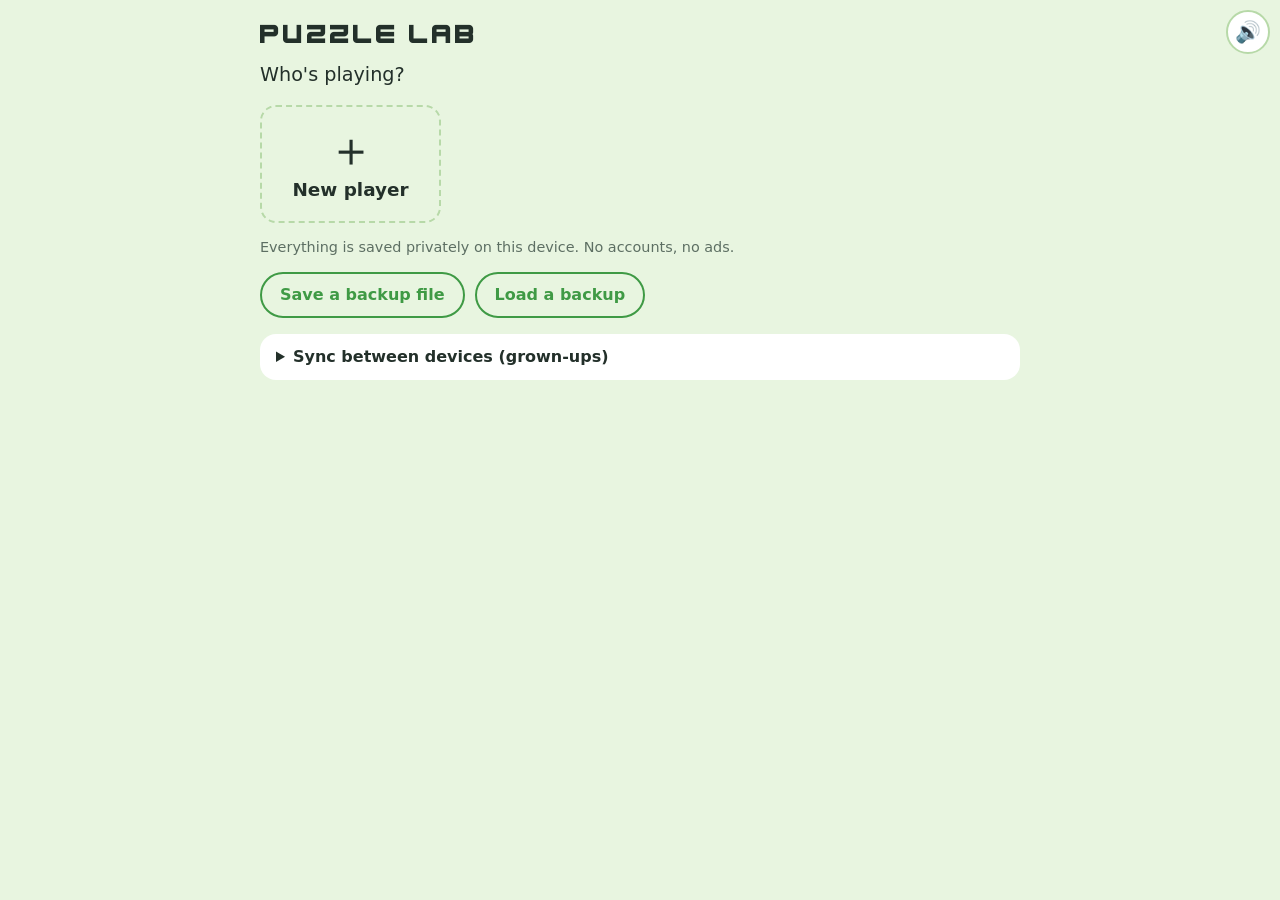
<file: index.html>
<!doctype html>
<html lang="en">
<head>
  <meta charset="utf-8">
  <meta name="viewport" content="width=device-width, initial-scale=1, viewport-fit=cover">
  <title>Puzzle Lab</title>
  <!-- home-screen icon and name (tools/make_icon.js builds the icons from Kenney Letter Tiles) -->
  <link rel="icon" type="image/png" sizes="32x32" href="assets/icons/favicon-32.png">
  <link rel="apple-touch-icon" href="assets/icons/apple-touch-icon.png">
  <link rel="manifest" href="manifest.webmanifest">
  <meta name="apple-mobile-web-app-title" content="Puzzle Lab">
  <meta name="theme-color" content="#3f9a45">
  <link rel="stylesheet" href="css/style.css">
  <link rel="stylesheet" href="css/motion.css">
  <link rel="stylesheet" href="css/escape.css">
  <link rel="stylesheet" href="css/runner.css">
  <link rel="stylesheet" href="css/archery.css">
  <link rel="stylesheet" href="css/wide.css">
</head>
<body data-theme="block">
  <button id="soundBtn" class="sound-btn" type="button" aria-label="Sound is on. Tap to mute" aria-pressed="true">&#128266;</button>
  <main>
    <!-- HOME: pick a player -->
    <section id="home" class="screen">
      <h1>Puzzle Lab</h1>
      <p class="lead">Who's playing?</p>
      <div id="players" class="players"></div>
      <p id="saveNote" class="note"></p>
      <div class="row">
        <button id="backupBtn" class="btn ghost" type="button">Save a backup file</button>
        <label class="btn ghost file">Load a backup<input id="restoreInput" type="file" accept="application/json,.json" hidden></label>
      </div>
      <details id="syncBox" class="grownups sync">
        <summary>Sync between devices (grown-ups) <span id="syncPill" class="pill" hidden></span></summary>
        <div id="syncUnavailable" hidden>
          <p class="help">Cloud sync is not connected on this website yet. Use the backup file above to move progress between devices.</p>
        </div>
        <div id="syncOff" hidden>
          <p>Keep the same players and progress on every device (laptop, iPad, phone). Progress is encrypted on the device before it is uploaded, so nobody can read it without your family password.</p>
          <div class="row">
            <button id="syncSetupBtn" class="btn small" type="button">Set up sync on this device</button>
            <button id="syncJoinBtn" class="btn ghost small" type="button">Add this device to my family</button>
          </div>
        </div>
        <div id="syncOn" hidden>
          <p id="syncStatus" role="status" aria-live="polite"></p>
          <div class="row">
            <button id="syncNowBtn" class="btn small" type="button">Sync now</button>
            <button id="syncShowBtn" class="btn ghost small" type="button">Show family password</button>
            <button id="syncStopBtn" class="btn danger small" type="button">Stop syncing on this device</button>
          </div>
        </div>
      </details>
    </section>

    <!-- MENU: games + settings for one player -->
    <section id="menu" class="screen" hidden>
      <nav class="crumbs" data-level="menu" data-back="menuBack" aria-label="Where you are"></nav>
      <div class="who"><span id="menuAv" class="av"></span><h1 id="menuName"></h1>
        <button id="openSettings" class="icon-btn" type="button" aria-label="Settings">
          <svg viewBox="0 0 24 24" width="26" height="26" aria-hidden="true" focusable="false"><circle cx="12" cy="12" r="5.6" fill="none" stroke="currentColor" stroke-width="3.2"/><circle cx="12" cy="12" r="9.2" fill="none" stroke="currentColor" stroke-width="3.4" stroke-dasharray="3.6 3.6"/></svg>
        </button>
      </div>

      <h2>Pick a game</h2>
      <div class="games">
        <button class="game-card" data-game="quest" type="button">
          <span class="g-ico"><img class="g-img" src="assets/kenney/medals/m3.png" alt=""></span>
          <span class="g-name">Creature Quest</span>
          <span class="g-desc">Build a team of creatures and battle monsters by picking the attack that fits their weakness.</span>
          <span class="g-go">Choose &rarr;</span>
        </button>
        <button class="game-card" data-game="munchers" type="button">
          <span class="g-ico"><img class="g-img" src="assets/kenney/animals/frog.png" alt=""></span>
          <span class="g-name">Munchers</span>
          <span class="g-desc">Walk around the grid and munch only the numbers that fit the rule.</span>
          <span class="g-go">Choose &rarr;</span>
        </button>
        <!-- Arrow Range (archery): card, screen, scripts -->
        <button class="game-card" data-game="archery" type="button">
          <span class="g-ico"><img class="g-img" src="assets/kenney/archery/target_colored.png" alt=""></span>
          <span class="g-name">Arrow Range</span>
          <span class="g-desc">Work out where the hidden target is, then shoot an arrow right onto it.</span>
          <span class="g-go">Choose &rarr;</span>
        </button>
        <button class="game-card" data-game="runner" type="button">
          <span class="g-ico"><img class="g-img pix" src="assets/kenney/runner/c0.png" alt=""></span>
          <span class="g-name">Number Line Runner</span>
          <span class="g-desc">Read the ticks on a rope over the river and leap to the exact number.</span>
          <span class="g-go">Choose &rarr;</span>
        </button>
        <button class="game-card" data-game="escape" type="button">
          <span class="g-ico"><img class="g-img pix" src="assets/kenney/escape/t89.png" alt=""></span>
          <span class="g-name">Escape Room</span>
          <span class="g-desc">Locked in a dungeon! Crack the pattern, code, scale and machine locks to get out.</span>
          <span class="g-go">Choose &rarr;</span>
        </button>
        <button class="game-card" data-game="defense" type="button">
          <span class="g-ico"><img class="g-img" src="assets/kenney/animals/owl.png" alt=""></span>
          <span class="g-name">Number Defense</span>
          <span class="g-desc">Numbers march at your castle. Build the towers whose rules stop them.</span>
          <span class="g-go">Choose &rarr;</span>
        </button>
        <button class="game-card" data-game="balance" type="button">
          <span class="g-ico"><img class="g-img" src="assets/kenney/balance/weight.png" alt=""></span>
          <span class="g-name">Balance</span>
          <span class="g-desc">Find the mystery weight that makes the scale level.</span>
          <span class="g-go">Choose &rarr;</span>
        </button>
        <button class="game-card" data-game="machine" type="button">
          <span class="g-ico"><img class="g-img" src="assets/kenney/balance/pipe01.png" alt=""></span>
          <span class="g-name">Machine Builder</span>
          <span class="g-desc">Chain operations to turn the start number into the target.</span>
          <span class="g-go">Choose &rarr;</span>
        </button>
        <button class="game-card" data-game="sort" type="button">
          <span class="g-ico"><img class="g-img" src="assets/kenney/medals/m2.png" alt=""></span>
          <span class="g-name">Sort &amp; Rule</span>
          <span class="g-desc">Test numbers on the gate, then work out its secret rule.</span>
          <span class="g-go">Choose &rarr;</span>
        </button>
        <button class="game-card" data-game="share" type="button">
          <span class="g-ico">&#127829;</span>
          <span class="g-name">Cut &amp; Share</span>
          <span class="g-desc">Cut the pizza so every friend gets a fair share.</span>
          <span class="g-go">Choose &rarr;</span>
        </button>
        <button class="game-card" data-game="lemonade" type="button">
          <span class="g-ico"><img class="g-img" src="assets/kenney/lemonade/pitcher.png" alt=""></span>
          <span class="g-name">Lemonade Stand</span>
          <span class="g-desc">Run a stand: make change, buy the right amount, and set the price that earns the most.</span>
          <span class="g-go">Choose &rarr;</span>
        </button>
      </div>
    </section>

    <!-- SETTINGS: the player's name, buddy, grade and motion, and the grown-ups panel (opened from the gear in the menu header) -->
    <section id="settings" class="screen" hidden>
      <nav class="crumbs" data-level="settings" aria-label="Where you are"></nav>
      <div class="who"><span id="settingsAv" class="av"></span><h1>Settings</h1></div>

      <div class="setting">
        <label class="s-label" for="setName">Name</label>
        <input id="setName" class="text-in" maxlength="20" autocomplete="off">
        <span class="s-label">Buddy</span>
        <div id="setAvatar" class="chips"></div>
      </div>
      <div class="setting">
        <span class="s-label">Grade</span>
        <div id="setDefaultBand" class="grade-grid" role="group" aria-label="Grade"></div>
        <p class="help">Every game plays at this grade, with a few harder "bonus challenge" problems from the grade above now and then. You can change it any time.</p>
      </div>
      <div class="setting">
        <span class="s-label">Motion</span>
        <div id="setMotion" class="chips"></div>
        <p class="help">"Reduce motion" turns off bouncing, shaking and sliding in every game. If your device already asks apps to reduce motion, we follow that too.</p>
      </div>

      <details class="grownups">
        <summary>For grown-ups</summary>
        <p id="levelsCleared"></p>
        <ul id="statsList"></ul>
        <button id="deletePlayer" class="btn danger small" type="button">Delete this player</button>
      </details>
    </section>

    <!-- SETUP: one screen to choose how to play, then Play -->
    <section id="setup" class="screen" hidden>
      <nav class="crumbs" data-level="setup" data-back="setupBack" aria-label="Where you are"></nav>
      <div class="who"><span id="setupIco" class="g-ico"></span><h1 id="setupTitle"></h1></div>

      <ol id="setupHow" class="how"></ol>

      <div id="bandBox">
        <h2>1. Which grade?</h2>
        <div id="setBand" class="opts"></div>
        <p id="bandHelp" class="help"></p>
        <div class="row"><button id="bandReset" class="btn ghost small" type="button" hidden>Use my default grade</button></div>
      </div>

      <div id="starsBox">
        <h2>2. How tricky?</h2>
        <div id="setStars" class="opts"></div>
      </div>

      <div class="sample">
        <span class="s-label">Example of what you'll see</span>
        <p id="sampleRule" class="sample-rule"></p>
        <button id="sampleMore" class="btn ghost small" type="button">Show another example</button>
      </div>

      <div id="questArtBox" class="setting" hidden>
        <h2>3. Pick a look</h2>
        <div id="setQuestArt" class="chips"></div>
        <p id="questArtHelp" class="help">Only changes the pictures. The game stays the same.</p>
      </div>

      <div id="extras">
      <h2>3. Extras <span class="opt">(optional)</span></h2>
      <div class="setting"><span class="s-label">Glitches</span><div id="setMonsters" class="chips"></div><p id="monstersHelp" class="help"></p></div>
      <div class="setting"><span class="s-label">Look</span><div id="setTheme" class="chips"></div><p class="help">Only changes the pictures. The game stays the same.</p></div>

      </div>

      <div class="playbar">
        <p id="summary" class="summary"></p>
        <button id="playNow" class="btn big" type="button">&#9654; Play</button>
      </div>
    </section>

    <!-- GAME: Balance -->
    <section id="balance" class="screen" hidden>
      <div class="hud">
        <nav class="crumbs" data-level="play" data-back="balBack" data-game="balance" aria-label="Where you are"></nav>
        <span id="balNo" class="pill"></span>
      </div>
      <h2 class="rule-title">Make the scale level</h2>
      <p class="rule-hint">Every <b>yellow block</b> is a mystery weight (<b>?</b>) and they all weigh the same. Work out what one weighs. The scale only tips when you lock in!</p>
      <div id="scale" class="scale" aria-hidden="true">
        <div class="beam"><div id="panL" class="pan"></div><div id="panR" class="pan"></div></div>
        <div class="post"></div>
      </div>
      <p id="balSums" class="sums" role="status" aria-live="polite"></p>
      <div class="guess">
        <button id="gBig-" class="btn ghost" type="button" aria-label="minus 10">&minus;10</button>
        <button id="gMinus" class="btn ghost big" type="button" aria-label="minus 1">&minus;</button>
        <div id="gVal" class="gval" aria-live="polite"></div>
        <button id="gPlus" class="btn ghost big" type="button" aria-label="plus 1">+</button>
        <button id="gBig+" class="btn ghost" type="button" aria-label="plus 10">+10</button>
      </div>
      <div class="controls">
        <button id="balCheck" class="btn big" type="button">Lock it in</button>
        <p class="note">Work it out, set the number, then lock it in. You only get 3 tries. Arrow keys work too; Enter locks in.</p>
      </div>
    </section>

    <!-- GAME: Number Line Runner -->
    <section id="runner" class="screen" hidden>
      <div class="hud">
        <nav class="crumbs" data-level="play" data-back="runBack" data-game="runner" aria-label="Where you are"></nav>
        <span id="runNo" class="pill"></span>
      </div>
      <div id="runSign" class="run-sign"></div>
      <div id="runScene" class="run-scene"></div>
      <p id="runMsg" class="run-msg" role="status" aria-live="polite"></p>
      <div class="run-controls">
        <button id="runLeft" class="btn ghost big" type="button" aria-label="Aim one tick to the left">&#9664;</button>
        <button id="runJump" class="btn big" type="button">Jump!</button>
        <button id="runRight" class="btn ghost big" type="button" aria-label="Aim one tick to the right">&#9654;</button>
      </div>
      <div class="row center"><button id="runHint" class="btn ghost small" type="button">&#128161; Hint</button></div>
    </section>

    <!-- GAME: Arrow Range -->
    <section id="archery" class="screen" hidden>
      <div class="hud">
        <nav class="crumbs" data-level="play" data-back="arBack" data-game="archery" aria-label="Where you are"></nav>
        <span id="arNo" class="pill"></span>
      </div>
      <div id="arSign" class="ar-sign"></div>
      <div id="arScene" class="ar-scene" role="img" aria-label="An archery field in the mist, with a distance ruler along the ground"></div>
      <div id="arBoard" class="ar-board" hidden></div>
      <p id="arMsg" class="ar-msg" role="status" aria-live="polite"></p>
      <div id="arAim" class="ar-aim"></div>
      <div class="ar-controls">
        <button id="arLeft" class="btn ghost big" type="button" aria-label="Aim one tick to the left">&#9664;</button>
        <button id="arLoose" class="btn big" type="button">Loose!</button>
        <button id="arRight" class="btn ghost big" type="button" aria-label="Aim one tick to the right">&#9654;</button>
        <div class="ar-vert">
          <button id="arUp" class="btn ghost big" type="button" aria-label="Aim one tick higher" hidden>&#9650;</button>
          <button id="arDown" class="btn ghost big" type="button" aria-label="Aim one tick lower" hidden>&#9660;</button>
        </div>
      </div>
      <div class="row center"><button id="arHint" class="btn ghost small" type="button">&#128161; Hint</button></div>
      <div id="arKeys"></div>
    </section>

    <!-- GAME: Escape Room Locks -->
    <section id="escape" class="screen" hidden>
      <div class="hud">
        <nav class="crumbs" data-level="play" data-back="escBack" data-game="escape" aria-label="Where you are"></nav>
        <span id="escNo" class="pill"></span>
        <span id="escLocks" class="pill" aria-label="Locks"></span>
      </div>
      <div id="escScene" class="esc-scene"></div>
      <p id="escStory" class="esc-story"></p>
      <div id="escPlaque" class="esc-plaque"></div>
    </section>

    <!-- GAME: Number Defense -->
    <section id="td" class="screen" hidden>
      <div class="hud">
        <nav class="crumbs" data-level="play" data-back="tdBack" data-game="defense" aria-label="Where you are"></nav>
        <span id="tdNo" class="pill"></span>
        <span id="tdGold" class="pill"></span>
        <span id="tdGate" class="hearts" aria-label="Castle hearts"></span>
      </div>
      <h2 class="rule-title">Defend the castle</h2>
      <p class="rule-hint">Each tower only hurts numbers that fit its rule. Cover every incoming number, but gold is limited.</p>
      <div class="s-label">Incoming wave (in order)</div>
      <div id="tdPreview" class="td-preview"></div>
      <div class="td-board">
        <div id="tdLane" class="td-lane"></div>
        <div id="tdShop" class="td-shop"></div>
      </div>
      <p id="tdHelp" class="help center" role="status" aria-live="polite"></p>
      <div class="row center">
        <button id="tdGo" class="btn big" type="button">&#9654; Send the wave</button>
        <button id="tdRemove" class="btn ghost" type="button" hidden>Remove this tower</button>
        <button id="tdClear" class="btn ghost" type="button">Clear towers</button>
        <button id="tdSpeed" class="btn ghost small" type="button">Normal</button>
      </div>
    </section>

    <!-- GAME: Machine Builder -->
    <section id="machine" class="screen" hidden>
      <div class="hud">
        <nav class="crumbs" data-level="play" data-back="macBack" data-game="machine" aria-label="Where you are"></nav>
        <span id="macNo" class="pill"></span>
        <span id="macPar" class="pill"></span>
      </div>
      <h2 id="macTitle" class="rule-title"></h2>
      <p class="rule-hint">Tap the operation cards to build a chain. Reach the target in as few steps as you can.</p>
      <div class="mac-now">
        <div><span class="s-label">Now</span><div id="macVal" class="mac-big"></div></div>
        <div class="mac-arrow" aria-hidden="true">&rarr;</div>
        <div><span class="s-label">Target</span><div id="macTarget" class="mac-big tgt"></div></div>
      </div>
      <ol id="macPath" class="mac-path" aria-label="Your chain so far"></ol>
      <div id="macOps" class="mac-ops"></div>
      <div class="row center">
        <button id="macUndo" class="btn ghost" type="button">Undo</button>
        <button id="macReset" class="btn ghost" type="button">Start over</button>
      </div>
    </section>

    <!-- GAME: Lemonade Stand -->
    <section id="lemonade" class="screen" hidden>
      <div class="hud">
        <nav class="crumbs" data-level="play" data-back="lemBack" data-game="lemonade" aria-label="Where you are"></nav>
        <span id="lemNo" class="pill"></span>
      </div>
      <h2 id="lemTitle" class="rule-title"></h2>
      <div class="lem-scene" aria-hidden="false">
        <img class="lem-cloud c1" src="assets/kenney/lemonade/cloud1.png" alt="">
        <img class="lem-cloud c2" src="assets/kenney/lemonade/cloud3.png" alt="">
        <div class="lem-row">
          <div id="lemQueue" class="lem-queue" aria-hidden="true"></div>
          <div class="lem-stand" aria-hidden="true">
            <div class="lem-awning"></div>
            <div class="lem-counter"><img src="assets/kenney/lemonade/pitcher.png" alt=""><span>LEMONADE</span><img src="assets/kenney/lemonade/cup.png" alt=""></div>
          </div>

        </div>
        <div class="lem-whowrap"><img id="lemWho" class="lem-who" src="assets/kenney/lemonade/animals/pig.png" alt=""><img id="lemEmote" class="lem-emote" alt="" hidden></div>
        <p id="lemText" class="lem-bubble"></p>
        <img class="lem-bush" src="assets/kenney/lemonade/bush.png" alt="">
      </div>
      <div id="lemBody" class="lem-body"></div>
      <p id="lemMsg" class="sums" role="status" aria-live="polite"></p>
      <div class="controls"><button id="lemGo" class="btn big" type="button"></button></div>
    </section>

    <!-- GAME: Creature Quest (RPG) -->
    <section id="quest" class="screen" hidden>
      <div id="qHome">
        <div class="hud"><nav class="crumbs" data-level="play" data-back="qBack" data-game="quest" aria-label="Where you are"></nav></div>
        <h1>Creature Quest</h1>
        <p class="lead">Monsters have a weakness. Pick the attack card that fits it, and your team strikes hard!</p>
        <div class="q-level">
          <span id="qLevel" class="pill"></span>
          <div class="xpbar"><div id="qXp"></div></div>
          <span id="qXpText" class="note"></span>
        </div>
        <p id="qStats" class="note"></p>
        <span class="s-label">Your team</span>
        <div id="qHomeTeam" class="q-team"></div>
        <div class="row">
          <button id="qResume" class="btn big" type="button" hidden></button>
          <button id="qMapBtn" class="btn big" type="button">&#128506;&#65039; World map</button>
          <button id="qBegin" class="btn big" type="button">&#9876;&#65039; Quick adventure</button>
          <button id="qMyTeam" class="btn ghost big" type="button">My creatures</button>
        </div>
        <p class="note">The world map is a story: walk from spot to spot, fight groups of monsters and rescue friends. A quick adventure is 5 battles in a row. In both, a friend is trapped in a cage in some fights: win to set them free!</p>
        <p class="note">In a battle, every friend takes a turn to attack, then every monster takes a turn.</p>
        <details class="grownups">
          <summary>For grown-ups</summary>
          <p class="help">Starting over puts Creature Quest back to the beginning: level 1, the starting friends and an empty map. Other games are not touched.</p>
          <button id="qReset" class="btn danger small" type="button">Start Creature Quest over</button>
        </details>
      </div>

      <div id="qMap" hidden>
        <div class="hud">
          <button id="qMapBack" class="btn ghost small" type="button">&larr; Quest</button>
          <span id="qMapStars" class="pill"></span>
        </div>
        <div class="map-title">
          <button id="qMapPrev" class="btn ghost small" type="button" aria-label="Previous region">&#9664;</button>
          <div><h2 id="qMapName"></h2><p id="qMapBlurb" class="help"></p></div>
          <button id="qMapNext" class="btn ghost small" type="button" aria-label="Next region">&#9654;</button>
        </div>
        <div id="qMapBoard" class="mapboard"></div>
        <p id="qMapHint" class="note map-hint" role="status" aria-live="polite"></p>
        <p class="note map-key">&#9876;&#65039; battle &nbsp; &#128737;&#65039; armored &nbsp; &#128081; boss &nbsp; &#128477;&#65039; rescue &nbsp; &#128172; story &nbsp; &#9978; camp &nbsp; &#129513; puzzle &nbsp; &#10003; cleared &nbsp; &#11088; perfect</p>
      </div>

      <div id="qPuzzle" hidden>
        <div class="hud">
          <button id="qPzBack" class="btn ghost small" type="button">&larr; Map</button>
          <span id="qPzPill" class="pill"></span>
        </div>
        <div id="qPzScene" class="scene pz-scene">
          <div id="qPzHelper" class="pz-helper" aria-hidden="true"></div>
          <p id="qPzSay" class="pz-say"></p>
        </div>
        <h2 id="qPzTitle" class="rule-title"></h2>
        <div id="qPzBody"></div>
        <p id="qPzMsg" class="sums" role="status" aria-live="polite"></p>
        <div class="controls"><button id="qPzGo" class="btn big" type="button">Lock it in</button></div>
      </div>

      <div id="qPrep" hidden>
        <div class="hud">
          <button id="qPrepBack" class="btn ghost small" type="button">&larr; Back</button>
          <span id="qRun" class="pill"></span>
        </div>
        <div id="qPreview" class="q-preview">
          <div id="qPvFoes" class="pv-foes"></div>
          <p id="qPvRescue" class="pv-rescue" hidden></p>
        </div>
        <h2 id="qPrepTitle"></h2>
        <p id="qPrepHelp" class="help"></p>
        <div id="qRoster" class="roster"></div>
        <div class="playbar">
          <p id="qPrepSummary" class="summary"></p>
          <button id="qFight" class="btn big" type="button"></button>
        </div>
      </div>

      <div id="qBattle" hidden>
        <div class="hud">
          <button id="qFlee" class="btn ghost small" type="button">&larr; Leave</button>
          <span id="qRunPill" class="pill"></span>
          <span id="qTurn" class="pill"></span>
        </div>
        <div id="qScene" class="scene">
          <div id="qFoes" class="foes"></div>
          <div id="qMates" class="mates" aria-hidden="true"></div>
          <div id="qFloats" class="floats" aria-hidden="true"></div>
        </div>
        <div class="weak">
          <div id="qWeakTitle" class="weak-title"></div>
          <div id="qWeakHint" class="rule-hint"></div>
        </div>
        <div id="qCharge" class="charge" hidden>
          <strong>&#9889; Big attack incoming!</strong>
          <p>Level the scale to cancel it and stun the boss. Or just pick a card and take the hit.</p>
          <p id="qChargeEq" class="charge-eq"></p>
          <div class="guess">
            <button id="qgBigMinus" class="btn ghost" type="button" aria-label="minus 10">&minus;10</button>
            <button id="qgMinus" class="btn ghost big" type="button" aria-label="minus 1">&minus;</button>
            <div id="qgVal" class="gval"></div>
            <button id="qgPlus" class="btn ghost big" type="button" aria-label="plus 1">+</button>
            <button id="qgBigPlus" class="btn ghost" type="button" aria-label="plus 10">+10</button>
          </div>
          <p id="qChargeSums" class="sums"></p>
          <button id="qgLock" class="btn" type="button">Lock it in</button>
        </div>
        <p id="qHandLabel" class="s-label hand-label"></p>
        <div id="qHand" class="hand"></div>
        <p id="qLog" class="log" role="status" aria-live="polite"></p>
        <p class="s-label">Who acts? <span class="opt">(&#11088; = an expert against the monster you picked)</span></p>
        <div id="qAllies" class="allies"></div>
        <div class="team-bar">
          <div class="hp"><span class="s-label">Team health</span><div class="bar" aria-hidden="true"><div id="qTeamHp" class="fill good"></div></div><span id="qTeamHpText" class="note"></span></div>
          <div id="qShield" class="shield" aria-live="polite"></div>
        </div>
        <p class="note">Tip: tap a monster to attack it, tap a friend to choose who acts. Keys 1 to 6 play a card.</p>
      </div>
    </section>

    <!-- GAME: Sort & Rule -->
    <section id="sort" class="screen" hidden>
      <div class="hud">
        <nav class="crumbs" data-level="play" data-back="sortBack" data-game="sort" aria-label="Where you are"></nav>
        <span id="sortNo" class="pill"></span>
        <span id="sortTests" class="pill"></span>
      </div>
      <h2 class="rule-title">What does the gate let through?</h2>
      <p class="rule-hint">Send numbers through the gate and watch. When you think you know its secret rule, say so. Fewer tests earn more stars.</p>
      <div class="sort-lanes">
        <div class="lane"><span class="s-label">✅ Let through</span><div id="sortPass" class="lane-box"></div></div>
        <div class="sort-scene" aria-hidden="true">
          <img id="sortGuard" class="px sort-guard" src="assets/kenney/escape/t96.png" alt="" draggable="false">
          <img id="sortGate" class="px sort-door" src="assets/kenney/escape/t46.png" alt="" draggable="false">
          <img id="sortEmote" class="sort-emote" alt="" draggable="false" hidden>
        </div>
        <div class="lane"><span class="s-label">🚫 Stopped</span><div id="sortStop" class="lane-box"></div></div>
      </div>
      <p id="sortMsg" class="sums" role="status" aria-live="polite"></p>
      <div id="sortTray" class="num-tray"></div>
      <div id="sortChoices" hidden>
        <h2 class="rule-title">The gate lets through&hellip;</h2>
        <div id="sortOpts" class="opts"></div>
      </div>
      <div class="controls">
        <button id="sortKnow" class="btn big" type="button">I know the rule!</button>
        <button id="sortKeep" class="btn ghost" type="button" hidden>Keep testing</button>
      </div>
    </section>

    <!-- GAME: Cut & Share -->
    <section id="share" class="screen" hidden>
      <div class="hud">
        <nav class="crumbs" data-level="play" data-back="shBack" data-game="share" aria-label="Where you are"></nav>
        <span id="shNo" class="pill"></span>
        <span id="shTries" class="pill"></span>
      </div>
      <h2 id="shTitle" class="rule-title"></h2>
      <p class="rule-hint">Cut every pizza into equal slices, then decide how many slices each friend gets. Every slice must be used and everyone must get the same. Fewer cuts earn more stars.</p>
      <div id="shPizzas" class="pizzas"></div>
      <div id="shFriends" class="friends" aria-hidden="true"></div>
      <div class="share-set">
        <span class="s-label">Cut each pizza into</span>
        <div id="cutRow" class="guess">
          <button id="cutMinus" class="btn ghost big" type="button" aria-label="fewer slices">&minus;</button>
          <div id="cutVal" class="gval"></div>
          <button id="cutPlus" class="btn ghost big" type="button" aria-label="more slices">+</button>
        </div>
        <span class="s-label">Each friend gets</span>
        <div id="eachRow" class="guess">
          <button id="eachMinus" class="btn ghost big" type="button" aria-label="fewer slices each">&minus;</button>
          <div id="eachVal" class="gval"></div>
          <button id="eachPlus" class="btn ghost big" type="button" aria-label="more slices each">+</button>
        </div>
      </div>
      <div class="controls">
        <button id="shGo" class="btn big" type="button">Share it!</button>
        <p class="note">Work it out first. The totals only show after you share, and you get 3 tries.</p>
      </div>
    </section>

    <!-- GAME: Munchers -->
    <section id="game" class="screen" hidden>
      <div class="hud">
        <nav class="crumbs" data-level="play" data-back="gameMenu" data-game="munchers" aria-label="Where you are"></nav>
        <span id="levelNo" class="pill"></span>
        <span id="left" class="pill"></span>
        <span id="hearts" class="hearts" aria-label="hearts"></span>
      </div>
      <h2 id="ruleTitle" class="rule-title"></h2>
      <p id="ruleHint" class="rule-hint"></p>
      <div id="board" class="board"></div>
      <div class="controls">
        <button id="munchBtn" class="btn big" type="button">Munch!</button>
        <p class="note">Tap a number to walk there and munch it. Keyboard: arrows or WASD to move, space to munch.</p>
      </div>
    </section>
    <div id="toast" class="toast" role="status" aria-live="polite"></div>
    <div id="panel" class="panel" hidden role="dialog" aria-live="assertive">
    <div class="panel-box">
      <img id="panelIcon" class="panel-icon" alt="" hidden>
      <h3 id="panelTitle"></h3>
      <p id="panelText"></p>
      <div class="row">
        <button id="panelBtn" class="btn big" type="button"></button>
        <button id="panelBtn2" class="btn ghost big" type="button" hidden></button>
      </div>
    </div>
    </div>
  </main>

  <dialog id="syncSetup">
    <div id="ssIntro">
      <h2>Set up sync</h2>
      <p>Choose a <b>family password</b> of at least 10 characters. A short sentence only your family would think of works well, and spaces are fine. Anyone who knows it can see and change your kids' progress, so keep it private.</p>
      <label>Family password <input id="ssPassword" autocomplete="off" autocapitalize="none" autocorrect="off" spellcheck="false"></label>
      <p id="ssHint" class="help" aria-live="polite">At least 10 characters. Capital letters do not matter.</p>
      <p>You will type it once on each other device (laptop, iPad, phone).</p>
      <p id="ssError" class="error" role="alert" hidden></p>
      <div class="row">
        <button id="ssCreatePw" class="btn" type="button" disabled>Use this password</button>
        <button id="ssCancel" class="btn ghost" type="button">Cancel</button>
      </div>
      <p class="help">Rather not make one up? <button id="ssCreate" class="linklike" type="button">Make a random family code for me instead</button></p>
    </div>
    <div id="ssCode" hidden>
      <h2 id="ssCodeTitle">Your family password</h2>
      <p id="ssCodeText" class="code" aria-label="Your family password"></p>
      <div class="row">
        <button id="ssCopy" class="btn ghost small" type="button">Copy</button>
        <button id="ssSave" class="btn ghost small" type="button">Save as a text file</button>
      </div>
      <p id="ssWarn" class="help">Write this down or save it somewhere safe. You will need it to add other devices. You can also see it again on this device under "Show family password".</p>
      <label id="ssSavedLabel" class="check"><input type="checkbox" id="ssSaved"> I saved it</label>
      <div class="row"><button id="ssDone" class="btn" type="button" disabled>Done</button></div>
    </div>
  </dialog>

  <dialog id="syncJoin">
    <h2>Add this device</h2>
    <p>Enter your family password (or the 16-letter family code, if you made one). Players already on this device will be combined with your family's players.</p>
    <label>Family password or code <input id="sjCode" autocomplete="off" autocapitalize="none" autocorrect="off" spellcheck="false"></label>
    <p id="sjError" class="error" role="alert" hidden></p>
    <div class="row">
      <button id="sjGo" class="btn" type="button">Add this device</button>
      <button id="sjCancel" class="btn ghost" type="button">Cancel</button>
    </div>
  </dialog>

  <!-- asked once for a player who has no grade saved yet (a profile made before grades existed) -->
  <dialog id="gradeAsk" class="grade-ask" aria-labelledby="gaTitle">
    <div class="ga-body">
      <span id="gaAv" class="ga-av" aria-hidden="true"></span>
      <h2 id="gaTitle">What grade is <span id="gaName"></span> in?</h2>
      <p class="help">We'll pick problems to fit. You can change it any time in Settings.</p>
      <div id="gaChips" class="grade-grid" role="group" aria-label="Grade"></div>
      <button id="gaLater" class="ga-later" type="button">Not now</button>
    </div>
  </dialog>

  <dialog id="newPlayer">
    <form id="npForm" method="dialog">
      <h2>New player</h2>
      <label>Name <input id="npName" maxlength="20" autocomplete="off" required></label>
      <span class="s-label">Pick a buddy</span>
      <div id="npAvatars" class="chips"></div>
      <label>Grade <select id="npGrade"></select></label>
      <div class="row">
        <button class="btn" type="submit">Let's play</button>
        <button id="npCancel" class="btn ghost" type="button">Cancel</button>
      </div>
    </form>
  </dialog>

  <script src="js/engine.js"></script>
  <script src="js/grades.js"></script>
  <script src="js/standards.js"></script>
  <script src="js/save.js"></script>
  <script src="js/sync.js"></script>
  <script src="js/firebase-config.js"></script>
  <script src="js/firebase-backend.js"></script>
  <script src="js/storage.js"></script>
  <script src="js/sync-ui.js"></script>
  <script src="js/sfx.js"></script>
  <script src="js/keys.js"></script>
  <script src="js/ui.js"></script>
  <script src="js/layout.js"></script>
  <script src="js/puzzles.js"></script>
  <script src="js/rpg.js"></script>
  <script src="js/game.js"></script>
  <script src="js/shop.js"></script>
  <script src="js/balance.js"></script>
  <script src="js/lemonade.js"></script>
  <script src="js/machine.js"></script>
  <script src="js/elogic.js"></script>
  <script src="js/escape.js"></script>
  <script src="js/runlogic.js"></script>
  <script src="js/runner.js"></script>
  <script src="js/archerylogic.js"></script>
  <script src="js/archery.js"></script>
  <script src="js/tdlogic.js"></script>
  <script src="js/td.js"></script>
  <script src="js/art.js"></script>
  <script src="js/worldmap.js"></script>
  <script src="js/sortrule.js"></script>
  <script src="js/sort.js"></script>
  <script src="js/cutshare.js"></script>
  <script src="js/share.js"></script>
  <script src="js/quest.js"></script>
  <script src="js/app.js"></script>
</body>
</html>
</file>
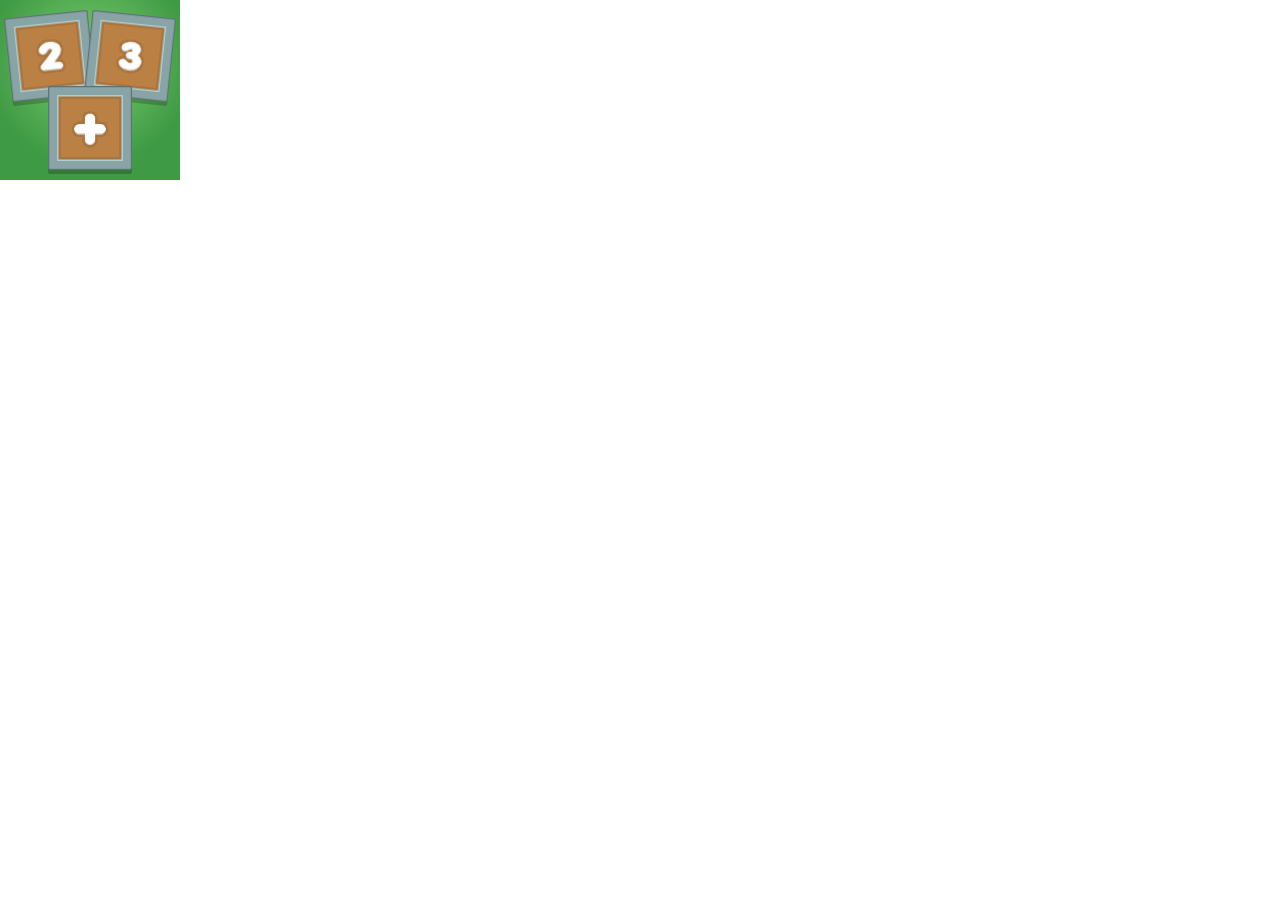
<file: tools/icon-src/icon.html>
<!doctype html><meta charset="utf-8"><title>Puzzle Lab icon (source)</title>
<style>
  html, body { margin: 0; }
  #icon { width: 180px; height: 180px; position: relative; overflow: hidden; background: radial-gradient(circle at 50% 35%, #7ccf6e, #3f9a45 70%); }
  #icon img { position: absolute; width: 84px; filter: drop-shadow(0 4px 0 rgba(0,0,0,.2)); }
  #icon .a { left: 8px; top: 14px; transform: rotate(-6deg); }
  #icon .b { left: 88px; top: 14px; transform: rotate(6deg); }
  #icon .c { left: 48px; top: 86px; }
</style>
<div id="icon"><img class="a" src="tile2.png" alt=""><img class="b" src="tile3.png" alt=""><img class="c" src="tile_plus.png" alt=""></div>
</file>
<file: css/style.css>
:root {
  --bg: #e8f5e0; --panel: #ffffff; --ink: #23302a; --muted: #5d6f63;
  --accent: #3f9a45; --accent-ink: #ffffff; --cell: #f6fff0; --line: #b7d9a8;
  --good: #2e9e4f; --bad: #d64545; --radius: 16px;
}
body[data-theme="creature"] { --bg: #e6f0ff; --accent: #3d7bd9; --cell: #f3f8ff; --line: #b4cdf2; }
body[data-theme="fantasy"]  { --bg: #efe6ff; --accent: #7a4fd1; --cell: #f8f3ff; --line: #cdb9f2; }
body[data-theme="cute"]     { --bg: #ffe9f2; --accent: #e2558f; --cell: #fff5f9; --line: #f6bcd3; }

* { box-sizing: border-box; }
[hidden] { display: none !important; }
html, body { margin: 0; }
body {
  background: var(--bg); color: var(--ink);
  font: 16px/1.4 system-ui, -apple-system, "Segoe UI", Roboto, sans-serif;
  min-height: 100vh; -webkit-text-size-adjust: 100%;
}
main { max-width: 720px; margin: 0 auto; padding: 16px; padding-bottom: 48px; }
h1 { font-size: 2rem; margin: 8px 0; }
h2 { font-size: 1.15rem; margin: 24px 0 8px; }
.lead { font-size: 1.2rem; margin: 0 0 16px; }
.note { color: var(--muted); font-size: .9rem; }

.btn {
  font: inherit; font-weight: 700; border: 2px solid var(--accent); background: var(--accent); color: var(--accent-ink);
  padding: 10px 18px; border-radius: 999px; cursor: pointer; touch-action: manipulation;
}
.btn.ghost { background: transparent; color: var(--accent); }
.btn.danger { background: transparent; color: var(--bad); border-color: var(--bad); }
.btn.small { padding: 6px 12px; font-size: .9rem; }
.btn.big { padding: 14px 26px; font-size: 1.1rem; }
.btn:focus-visible, .cell:focus-visible, .chip:focus-visible, .player-card:focus-visible, .game-card:focus-visible { outline: 3px solid #222; outline-offset: 2px; }
.row { display: flex; flex-wrap: wrap; gap: 10px; align-items: center; margin: 12px 0; }
.file { display: inline-block; }

.players { display: grid; grid-template-columns: repeat(auto-fill, minmax(150px, 1fr)); gap: 12px; }
.player-card {
  display: flex; flex-direction: column; align-items: center; gap: 4px; padding: 18px 10px;
  background: var(--panel); border: 2px solid var(--line); border-radius: var(--radius); cursor: pointer; font: inherit; color: inherit;
}
.player-card .av { font-size: 3rem; line-height: 1; }
.player-card .nm { font-weight: 800; font-size: 1.15rem; }
.player-card .sub { color: var(--muted); font-size: .85rem; }
.player-card.add { border-style: dashed; background: transparent; }

.who { display: flex; align-items: center; gap: 12px; }
.who .av { font-size: 2.6rem; }
.icon-btn { margin-left: auto; flex: none; display: inline-flex; align-items: center; justify-content: center; width: 48px; height: 48px; padding: 0; border-radius: 50%; border: 3px solid var(--line, #cfe3d1); background: var(--panel, #fff); color: var(--ink, #1f3b2d); cursor: pointer; touch-action: manipulation; }
.icon-btn:hover { filter: brightness(.96); }
.icon-btn:focus-visible { outline: 3px solid #1c3f8a; outline-offset: 2px; }
.games { display: grid; grid-template-columns: repeat(auto-fill, minmax(210px, 1fr)); gap: 12px; }
.game-card {
  display: flex; flex-direction: column; gap: 4px; text-align: left; padding: 16px; font: inherit; color: inherit;
  background: var(--panel); border: 2px solid var(--accent); border-radius: var(--radius); cursor: pointer;
}
.game-card.soon { border-color: var(--line); opacity: .6; cursor: default; }
.g-ico { font-size: 2rem; }
.g-name { font-weight: 800; font-size: 1.15rem; }
.g-desc { color: var(--muted); font-size: .9rem; }

.setting { margin: 10px 0; }
.s-label { display: block; font-weight: 700; margin-bottom: 4px; }
.chips { display: flex; flex-wrap: wrap; gap: 8px; }
.chip {
  font: inherit; padding: 8px 14px; border-radius: 999px; border: 2px solid var(--line); background: var(--panel); color: var(--ink); cursor: pointer; touch-action: manipulation;
}
.chip.on { border-color: var(--accent); background: var(--accent); color: var(--accent-ink); font-weight: 700; }
.av-chip, #setAvatar .chip { font-size: 1.5rem; padding: 4px 10px; }
.text-in { display: block; width: 100%; max-width: 320px; font: inherit; font-size: 1rem; padding: 10px; margin: 4px 0 10px; border: 2px solid var(--line); border-radius: 10px; }
.grownups { margin-top: 28px; background: var(--panel); border-radius: var(--radius); padding: 12px 16px; }
.grownups summary { cursor: pointer; font-weight: 700; }

/* ---- game ---- */
.hud { display: flex; align-items: center; gap: 8px; flex-wrap: wrap; }
.hud .hearts { margin-left: auto; font-size: 1.3rem; letter-spacing: 2px; }
.pill { background: var(--panel); border: 2px solid var(--line); border-radius: 999px; padding: 4px 12px; font-weight: 700; font-size: .9rem; }
.rule-title { font-size: clamp(1.2rem, 4.5vw, 1.7rem); margin: 14px 0 2px; text-align: center; }
.rule-hint { text-align: center; color: var(--muted); margin: 0 0 12px; }
.board {
  display: grid; grid-template-columns: repeat(6, minmax(0, 1fr)); gap: 6px; width: 100%; max-width: 640px; margin: 0 auto; container-type: inline-size;
}
.cell {
  position: relative; aspect-ratio: 1 / .92; padding: 0; border: 2px solid var(--line); border-radius: 12px;
  background: var(--cell); color: var(--ink); font: inherit; font-weight: 800; font-size: clamp(1rem, 7cqw, 1.9rem);
  cursor: pointer; touch-action: manipulation; user-select: none; -webkit-user-select: none;
}
.cell.long { font-size: clamp(.7rem, 4.6cqw, 1.3rem); }
.cell.xlong { font-size: clamp(.6rem, 3.7cqw, 1.1rem); }
.cell.eaten .lbl { visibility: hidden; }
.cell.eaten { background: transparent; border-style: dashed; }
.cell.target { border-color: var(--accent); background: #fff; }
.cell.player { outline: 4px solid var(--accent); outline-offset: -2px; background: #fff; }
.badge { position: absolute; font-size: clamp(1.1rem, 7.5cqw, 2.2rem); line-height: 1; pointer-events: none; }
.badge.bp { left: 2px; top: 0; }
.badge.bm { right: 2px; bottom: 0; }
.controls { text-align: center; margin-top: 14px; }

.toast {
  position: fixed; left: 50%; bottom: 22px; transform: translate(-50%, 30px); opacity: 0; pointer-events: none;
  background: #263238; color: #fff; padding: 10px 18px; border-radius: 999px; font-weight: 700; max-width: 92vw; text-align: center; transition: .2s;
}
.toast.show { opacity: 1; transform: translate(-50%, 0); }
.toast.good { background: var(--good); }

.panel { position: fixed; inset: 0; background: rgba(20, 30, 25, .55); display: flex; align-items: center; justify-content: center; padding: 16px; z-index: 10; }
.panel-box { background: var(--panel); border-radius: 20px; padding: 22px; max-width: 460px; width: 100%; text-align: center; border: 4px solid var(--good); }
.panel.bad .panel-box { border-color: var(--bad); }
.panel-box h3 { margin: 0 0 8px; font-size: 1.5rem; }
.panel-box p { font-size: 1.1rem; margin: 0 0 12px; }
.panel-box .row { justify-content: center; }

dialog { border: 0; border-radius: 20px; padding: 22px; max-width: 420px; width: calc(100% - 32px); background: var(--panel); color: var(--ink); }
dialog::backdrop { background: rgba(20, 30, 25, .5); }
/* the grade picker: a 3 x 3 grid of big buttons (the "What grade?" dialog and the settings page) */
.grade-grid { display: grid; grid-template-columns: repeat(3, 1fr); gap: 10px; max-width: 460px; }
.grade-btn { display: flex; flex-direction: column; align-items: center; justify-content: center; gap: 2px; min-height: 78px; padding: 8px 4px; border-radius: 16px; border: 3px solid var(--line); background: var(--panel); color: var(--ink); font: inherit; cursor: pointer; touch-action: manipulation; transition: transform .12s, border-color .12s, background .12s; }
.grade-btn .n { font-size: 2rem; font-weight: 800; line-height: 1.05; }
.grade-btn .l { font-size: .72rem; font-weight: 600; color: var(--muted); }
.grade-btn:hover { border-color: var(--accent); }
.grade-btn:focus-visible { outline: 3px solid #1c3f8a; outline-offset: 2px; }
.grade-btn.on { border-color: var(--accent); background: var(--accent); color: var(--accent-ink); }
.grade-btn.on .l { color: inherit; opacity: .9; }
@media (prefers-reduced-motion: no-preference) { html:not([data-motion="reduced"]) .grade-btn:active { transform: scale(.96); } }
.grade-ask .ga-body { text-align: center; }
.grade-ask .ga-av { display: block; font-size: 3.2rem; line-height: 1.1; margin-bottom: 6px; }
.grade-ask h2 { margin: 0 0 6px; font-size: 1.3rem; line-height: 1.25; text-wrap: balance; }
.grade-ask .help { margin: 0 0 16px; }
.grade-ask .grade-grid { margin: 0 auto; }
.grade-ask .ga-later { display: block; margin: 16px auto 0; padding: 8px 14px; border: 0; background: none; color: var(--muted); font: inherit; font-weight: 600; text-decoration: underline; cursor: pointer; }
.grade-ask .ga-later:hover { color: var(--ink); }
dialog label { display: block; font-weight: 700; margin: 12px 0; }
dialog input, dialog select { display: block; width: 100%; font: inherit; padding: 10px; margin-top: 4px; border: 2px solid var(--line); border-radius: 10px; }


.g-go { margin-top: 6px; font-weight: 800; color: var(--accent); }
.game-card.soon .g-go { color: var(--muted); font-weight: 600; }
.opt { font-weight: 400; color: var(--muted); font-size: .9rem; }
.how { background: var(--panel); border-radius: var(--radius); padding: 12px 16px 12px 36px; margin: 12px 0; }
.how li { margin: 4px 0; }
.opts { display: grid; grid-template-columns: repeat(auto-fit, minmax(150px, 1fr)); gap: 10px; }
.opt-card { display: flex; flex-direction: column; gap: 2px; text-align: left; font: inherit; color: inherit; padding: 12px; border: 2px solid var(--line); border-radius: var(--radius); background: var(--panel); cursor: pointer; touch-action: manipulation; }
.opt-card.on { border-color: var(--accent); box-shadow: inset 0 0 0 2px var(--accent); }
.opt-card .o-t { font-weight: 800; }
.opt-card.on .o-t::after { content: " ✓"; color: var(--accent); }
.opt-card .o-d { color: var(--muted); font-size: .85rem; }
.opt-card:focus-visible { outline: 3px solid #222; outline-offset: 2px; }
.sample { margin: 14px 0; padding: 12px 16px; background: var(--panel); border-radius: var(--radius); border: 2px dashed var(--line); }
.sample-rule { font-weight: 800; font-size: 1.15rem; margin: 4px 0 8px; }
.help { color: var(--muted); font-size: .9rem; margin: 6px 0 0; }
.playbar { position: sticky; bottom: 0; margin: 20px -16px -48px; padding: 12px 16px calc(12px + env(safe-area-inset-bottom)); background: var(--bg); border-top: 2px solid var(--line); display: flex; align-items: center; gap: 12px; flex-wrap: wrap; justify-content: space-between; }
.summary { margin: 0; flex: 1 1 200px; font-weight: 600; font-size: .9rem; }
.playbar .btn { flex: 0 0 auto; min-width: 140px; }

.row.center { justify-content: center; }
.scale { --tilt: 0deg; margin: 44px auto 0; max-width: 640px; }
.beam { display: flex; justify-content: space-between; align-items: flex-end; gap: 12px; min-height: 150px; padding: 0 8px 14px; border-bottom: 10px solid var(--accent); border-radius: 4px; transform: rotate(var(--tilt)); transform-origin: 50% 100%; transition: transform .5s cubic-bezier(.3,1.4,.5,1); }
.pan { flex: 1 1 0; display: flex; flex-wrap: wrap; align-items: flex-end; justify-content: center; gap: 4px; }
.post { width: 0; height: 0; margin: 0 auto; border-left: 26px solid transparent; border-right: 26px solid transparent; border-bottom: 40px solid var(--accent); }
.scale.level .beam { border-bottom-color: var(--good); }
.blk { display: inline-flex; align-items: center; justify-content: center; min-width: 44px; height: 44px; padding: 0 8px; border-radius: 10px; font-weight: 800; font-size: 1.1rem; border: 2px solid var(--ink); }
.blk.mystery { background: #ffd54f; }
.blk.known { background: #fff; }
.blk.sm { min-width: 34px; height: 34px; font-size: .95rem; }
.sums { text-align: center; font-weight: 700; margin: 10px 0; color: var(--muted); }
.guess { display: flex; align-items: center; justify-content: center; gap: 8px; flex-wrap: wrap; margin: 8px 0; }
.guess .btn { padding: 8px 14px; }
.guess .btn.big { padding: 8px 20px; }
.gval { min-width: 96px; white-space: nowrap; text-align: center; font-size: 2rem; font-weight: 800; }
.btn:disabled { opacity: .35; cursor: default; }
.mac-now { display: flex; align-items: center; justify-content: center; gap: 18px; margin: 12px 0; text-align: center; }
.mac-big { font-size: 2.6rem; font-weight: 800; background: var(--panel); border: 3px solid var(--line); border-radius: var(--radius); padding: 4px 22px; min-width: 100px; }
.mac-big.tgt { border-color: var(--accent); }
.mac-arrow { font-size: 2rem; color: var(--muted); }
.mac-path { list-style: none; margin: 8px auto; padding: 10px 14px; max-width: 420px; background: var(--panel); border-radius: var(--radius); font-weight: 700; min-height: 48px; }
.mac-path li { padding: 2px 0; } .mac-path .empty { color: var(--muted); font-weight: 400; }
.mac-ops { display: flex; flex-wrap: wrap; gap: 10px; justify-content: center; margin: 12px 0; }
.op-card { font: inherit; font-weight: 800; font-size: 1.4rem; min-width: 84px; padding: 14px 18px; border-radius: 14px; border: 3px solid var(--accent); background: var(--panel); color: var(--ink); cursor: pointer; touch-action: manipulation; }
.op-card:disabled { opacity: .35; cursor: not-allowed; }
.op-card:not(:disabled):active { background: var(--accent); color: var(--accent-ink); }
.op-card:focus-visible { outline: 3px solid #222; outline-offset: 2px; }
@media (prefers-reduced-motion: reduce) { .beam { transition: none; } }
@media (prefers-reduced-motion: reduce) { .toast { transition: none; } }

/* ---- Creature Quest ---- */
.q-level { display: flex; align-items: center; gap: 10px; flex-wrap: wrap; margin: 10px 0 4px; }
.xpbar, .bar { flex: 1; min-width: 120px; height: 14px; background: var(--panel); border: 2px solid var(--line); border-radius: 999px; overflow: hidden; }
.xpbar > div, .bar .fill { height: 100%; width: 0; background: var(--accent); transition: width .3s; }
.bar .fill.hp { background: var(--bad); }
.bar .fill.good { background: var(--good); }
.q-team { display: flex; gap: 10px; flex-wrap: wrap; margin: 6px 0 12px; }
.q-mate { position: relative; font-size: 2rem; line-height: 1.2; background: var(--panel); border: 2px solid var(--line); border-radius: 14px; padding: 2px 10px; }
.q-mate .star { position: absolute; top: -9px; right: -7px; font-size: 1rem; }

/* pre-battle preview */
.q-preview { background: var(--panel); border: 2px solid var(--line); border-radius: var(--radius); padding: 10px 14px; margin: 10px 0; }
.pv-foes { display: flex; flex-wrap: wrap; gap: 8px 18px; }
.pv-foe { display: flex; align-items: center; gap: 10px; min-width: 0; }
.pv-foe .e-emoji { font-size: 2.6rem; }
.pv-weak { font-weight: 800; }
.pv-rescue { margin: 10px 0 0; padding: 8px 12px; background: #fff3cd; border: 2px solid #f0b429; border-radius: 12px; color: #3a2e00; font-weight: 700; }
.e-emoji { line-height: 1; }
.e-name { font-weight: 800; }

.roster { display: grid; grid-template-columns: repeat(auto-fill, minmax(160px, 1fr)); gap: 10px; }
.creature { display: flex; flex-direction: column; align-items: center; gap: 2px; text-align: center; padding: 12px 8px; font: inherit; color: var(--ink); background: var(--panel); border: 3px solid var(--line); border-radius: var(--radius); cursor: pointer; touch-action: manipulation; }
.creature.on { border-color: var(--accent); box-shadow: 0 0 0 3px var(--accent) inset; }
.creature.match { background: #fff9d6; }
.creature.locked { opacity: .55; cursor: default; border-style: dashed; }
.c-emoji { font-size: 2.6rem; line-height: 1.1; }
.c-name { font-weight: 800; }
.c-sub { font-size: .8rem; color: var(--muted); }
.c-eff { font-size: .8rem; font-weight: 700; color: var(--ink); margin-top: 2px; }
.creature:focus-visible, .qcard:focus-visible, .foe:focus-visible, .ally:focus-visible { outline: 3px solid #222; outline-offset: 2px; }

/* battle scene (placeholder look until real art is chosen) */
.scene { position: relative; border-radius: var(--radius); border: 3px solid var(--line); padding: 14px 8px 12px; margin: 8px 0;
  background: linear-gradient(to bottom, color-mix(in srgb, var(--accent) 22%, #cfe8ff) 0%, var(--bg) 62%, color-mix(in srgb, var(--accent) 30%, var(--bg)) 100%); overflow: hidden; }
.foes { display: flex; justify-content: center; align-items: flex-end; gap: 10px; flex-wrap: wrap; min-height: 150px; }
.foe { position: relative; display: flex; flex-direction: column; align-items: center; gap: 2px; width: min(30%, 170px); min-width: 104px; padding: 8px 6px 6px; font: inherit; color: var(--ink); background: color-mix(in srgb, var(--panel) 86%, transparent); border: 3px solid var(--line); border-radius: var(--radius); cursor: pointer; touch-action: manipulation; transition: transform .15s, opacity .3s; }
.foe .e-emoji { font-size: clamp(2.6rem, 11vw, 4rem); }
.foe .e-name { font-size: .9rem; text-align: center; }
.foe .bar { width: 100%; min-width: 0; height: 12px; }
.foe .e-hp { font-size: .75rem; color: var(--muted); }
.foe .e-weak { font-size: .72rem; line-height: 1.15; text-align: center; color: var(--muted); }
.foe .e-tags { position: absolute; top: -10px; right: -6px; display: flex; gap: 2px; font-size: 1.1rem; }
.foe.target { border-color: var(--accent); box-shadow: 0 0 0 4px var(--accent); transform: translateY(-4px); background: var(--panel); }
.foe.target .e-name::before { content: '\1f3af '; }
.foe.dead { opacity: .0; pointer-events: none; transform: scale(.6); }
.foe.hit { animation: q-shake .32s; }
.foe.lunge { animation: q-lunge .42s; z-index: 2; }
.foe.stunned .e-emoji { filter: grayscale(.8); }
.floats { position: absolute; inset: 0; pointer-events: none; }
.float { position: absolute; font-weight: 900; font-size: 1.5rem; text-shadow: 0 2px 0 #fff, 0 0 6px #fff; animation: q-float 1s forwards; white-space: nowrap; }
.float.dmg { color: var(--bad); } .float.heal { color: var(--good); } .float.info { color: #1b4d8c; }
@keyframes q-shake { 0%,100% { transform: translateX(0); } 20% { transform: translateX(-8px) rotate(-3deg); } 60% { transform: translateX(8px) rotate(3deg); } }
@keyframes q-lunge { 0% { transform: translateY(0) scale(1); } 45% { transform: translateY(34px) scale(1.16); } 100% { transform: translateY(0) scale(1); } }
@keyframes q-float { 0% { opacity: 0; transform: translateY(8px) scale(.8); } 15% { opacity: 1; transform: translateY(-6px) scale(1.1); } 100% { opacity: 0; transform: translateY(-46px) scale(1); } }

.weak { text-align: center; margin: 8px 0; }
.weak-title { font-weight: 800; font-size: clamp(1.1rem, 4.2vw, 1.5rem); background: var(--accent); color: var(--accent-ink); border-radius: 12px; padding: 8px 14px; display: inline-block; }
.hand-label { text-align: center; margin: 12px 0 6px; }
.hand { display: grid; grid-template-columns: repeat(auto-fit, minmax(96px, 1fr)); gap: 10px; max-width: 680px; margin: 0 auto; }
.qcard { position: relative; display: flex; flex-direction: column; align-items: center; justify-content: center; min-height: 80px; padding: 8px 4px; font: inherit; font-weight: 800; font-size: 1.7rem; color: var(--ink); background: var(--panel); border: 3px solid var(--line); border-radius: var(--radius); cursor: pointer; touch-action: manipulation; user-select: none; -webkit-user-select: none; }
.qcard.long { font-size: 1.15rem; }
.qcard:hover { border-color: var(--accent); }
.qcard .k { position: absolute; top: 3px; left: 8px; font-size: .7rem; font-weight: 600; color: var(--muted); }
.log { min-height: 3em; text-align: center; font-weight: 600; margin: 12px 0 6px; }

.allies { display: flex; flex-wrap: wrap; gap: 10px; }
.ally { position: relative; display: flex; align-items: center; gap: 8px; text-align: left; padding: 6px 12px 6px 8px; font: inherit; color: var(--ink); background: var(--panel); border: 3px solid var(--line); border-radius: var(--radius); cursor: pointer; touch-action: manipulation; flex: 1 1 150px; max-width: 260px; }
.ally.on { border-color: var(--accent); box-shadow: 0 0 0 3px var(--accent) inset; }
.ally.done { opacity: .5; cursor: default; }
.ally .a-emoji { font-size: 2rem; line-height: 1; }
.ally .a-name { font-weight: 800; display: block; }
.ally .a-eff { font-size: .74rem; color: var(--muted); display: block; line-height: 1.15; }
.ally .star { position: absolute; top: -9px; right: -6px; font-size: 1.1rem; }
.team-bar { display: flex; align-items: center; gap: 16px; flex-wrap: wrap; background: var(--panel); border-radius: var(--radius); padding: 8px 14px; margin-top: 10px; }
.team-bar .hp { flex: 1; min-width: 180px; display: flex; flex-direction: column; gap: 2px; }
.team-bar.ouch { animation: q-shake .32s; }
.shield { font-size: 1.4rem; min-width: 2.2rem; }

.charge { background: #fff3cd; border: 3px solid #f0b429; border-radius: var(--radius); padding: 10px 14px; margin: 10px 0; text-align: center; color: #3a2e00; }
.charge p { margin: 4px 0; }
.charge-eq { font-size: 1.4rem; font-weight: 800; }
@media (prefers-reduced-motion: reduce) { .foe.hit, .foe.lunge, .team-bar.ouch { animation: none; } .float { animation-duration: 1.4s; } .xpbar > div, .bar .fill, .foe { transition: none; } }

/* ---- Sync between devices ---- */
.sync { margin-top: 16px; }
.sync summary .pill { margin-left: 8px; font-size: .8rem; }
.code { font: 700 clamp(1.05rem, 5vw, 1.5rem)/1.2 ui-monospace, Menlo, Consolas, monospace; letter-spacing: .04em; white-space: nowrap; text-align: center; background: var(--bg); border: 3px dashed var(--accent); border-radius: 12px; padding: 14px 8px; user-select: all; -webkit-user-select: all; }
.error { color: var(--bad); font-weight: 700; }
.check { display: flex !important; align-items: center; gap: 10px; font-weight: 700; }
.check input { width: 22px !important; height: 22px; margin: 0 !important; }
.check[hidden] { display: none !important; }

@media (prefers-reduced-motion: reduce) { .xpbar > div, .bar .fill { transition: none; } }

/* ---- Kenney art and sound (CC0, see assets/CREDITS.md) ---- */
@font-face { font-family: "Kenney Future"; src: url("../assets/kenney/fonts/Kenney%20Future.ttf") format("truetype"); font-display: swap; }
h1, h2, h3, .g-name, .rule-title { font-family: "Kenney Future", system-ui, -apple-system, "Segoe UI", Roboto, sans-serif; letter-spacing: .01em; }
h1 { font-size: 1.7rem; } h2 { font-size: 1rem; }
.rule-title { font-size: clamp(1.05rem, 4vw, 1.5rem); }

.sound-btn { position: fixed; top: 10px; right: 10px; z-index: 20; width: 44px; height: 44px; border-radius: 50%; border: 2px solid var(--line); background: var(--panel); font-size: 1.3rem; line-height: 1; cursor: pointer; touch-action: manipulation; }
.sound-btn:focus-visible { outline: 3px solid #222; outline-offset: 2px; }
.g-ico { display: inline-flex; align-items: center; height: 56px; }
.g-img { width: 56px; height: 56px; object-fit: contain; }
.panel-icon { width: 84px; height: 84px; object-fit: contain; display: block; margin: -6px auto 4px; }

/* Munchers: a Kenney letter tile behind every number, one material per skin; sprites for the player and glitches */
.board[data-tile] .cell { background-size: 100% 100%; background-repeat: no-repeat; border: 0; border-radius: 10px; color: #fff; text-shadow: 0 2px 0 rgba(0,0,0,.55), 0 0 6px rgba(0,0,0,.35); }
.board[data-tile="Wood"] .cell { background-image: url("../assets/kenney/tiles/Wood.png"); }
.board[data-tile="Blue"] .cell { background-image: url("../assets/kenney/tiles/Blue.png"); }
.board[data-tile="Marble"] .cell { background-image: url("../assets/kenney/tiles/Marble.png"); }
.board[data-tile="Yellow"] .cell { background-image: url("../assets/kenney/tiles/Yellow.png"); }
.board[data-tile] .cell.eaten { background-image: none; border: 2px dashed var(--line); }
.board[data-tile] .cell.target { box-shadow: 0 0 0 4px var(--accent); }
.board[data-tile] .cell.player { outline: 0; box-shadow: 0 0 0 4px var(--accent), 0 0 0 7px #fff; background-color: transparent; }
.badge img { width: 1em; height: 1em; display: block; object-fit: contain; filter: drop-shadow(0 2px 2px rgba(0,0,0,.4)); }
.badge { font-size: clamp(1.2rem, 8.5cqw, 2.3rem); }
.badge.bp { left: -9px; top: -11px; z-index: 2; } .badge.bm { right: -9px; bottom: -11px; z-index: 2; }
.fx { position: absolute; inset: 0; pointer-events: none; background: center / 80% no-repeat; animation: fxpop .6s ease-out forwards; }
.fx-good { background-image: url("../assets/kenney/fx/star_01.png"); }
.fx-bad { background-image: url("../assets/kenney/ui/emote_exclamation.png"); }
@keyframes fxpop { 0% { transform: scale(.4); opacity: 1; } 100% { transform: scale(1.5); opacity: 0; } }

/* Balance: Kenney Physics blocks. Yellow face blocks are the mystery weight, metal tiles are known weights */
.blk { border: 0; border-radius: 0; background: center / 100% 100% no-repeat; min-width: 58px; height: 58px; padding: 0; position: relative; margin: 0 2px 10px; }
.blk.mystery { background-image: url("../assets/kenney/aliens/Yellow.png"); }
.blk.known { background-image: url("../assets/kenney/tiles/Metal.png"); color: #fff; text-shadow: 0 2px 0 rgba(0,0,0,.5); }
.blk.sm { min-width: 44px; height: 44px; }
.blk .n { position: absolute; left: 50%; bottom: -10px; transform: translateX(-50%); min-width: 1.6em; padding: 0 .35em; border-radius: 999px; background: #fff; border: 2px solid var(--ink); color: var(--ink); font-size: .85rem; line-height: 1.35; text-align: center; }
.blk.sm .n { font-size: .75rem; bottom: -5px; }
.pan { padding-bottom: 8px; }
.scale.level .blk.mystery { animation: hop .5s ease-out; }
@keyframes hop { 40% { transform: translateY(-10px); } }

/* Machine Builder: cards and numbers on Kenney tiles */
.mac-big { background: url("../assets/kenney/tiles/Blue.png") center / 100% 100% no-repeat; color: #fff; text-shadow: 0 2px 0 rgba(0,0,0,.55); border: 0; border-radius: 12px; padding: 10px 26px; }
.mac-big.tgt { background-image: url("../assets/kenney/tiles/Yellow.png"); }
.op-card { background: url("../assets/kenney/tiles/Metal.png") center / 100% 100% no-repeat; color: #fff; text-shadow: 0 2px 0 rgba(0,0,0,.55); border: 0; border-radius: 12px; min-height: 76px; min-width: 96px; transition: transform .1s; }
.op-card:not(:disabled):active { background: url("../assets/kenney/tiles/Blue.png") center / 100% 100% no-repeat; color: #fff; transform: scale(.94); }
.mac-path li { position: relative; padding-left: 14px; }
.mac-path li:not(.empty)::before { content: ""; position: absolute; left: 0; top: .45em; bottom: .45em; width: 5px; border-radius: 3px; background: var(--accent); }
@media (prefers-reduced-motion: reduce) { .fx, .scale.level .blk.mystery { animation: none; } .op-card { transition: none; } }

/* ---- Sort & Rule ---- */
.sort-lanes { display: grid; grid-template-columns: 1fr auto 1fr; gap: 10px; align-items: start; margin: 12px 0; }
.lane-box { min-height: 96px; display: flex; flex-wrap: wrap; gap: 6px; align-content: flex-start; padding: 8px; background: var(--panel); border: 2px dashed var(--line); border-radius: var(--radius); }
.px { image-rendering: pixelated; }
/* the gate scene: a stone wall with a door, a guard in front, and an emote for what just happened */
.sort-scene { position: relative; align-self: center; width: 84px; padding: 4px 4px 6px; display: flex; flex-direction: column; align-items: center; background: url("../assets/kenney/escape/t28.png") center / 32px; border: 3px solid #2a2a3a; border-radius: 10px; }
.sort-guard { width: 42px; height: 42px; margin-bottom: -4px; z-index: 1; }
.sort-door { width: 66px; height: 66px; }
.sort-emote { position: absolute; right: -10px; top: -12px; width: 30px; z-index: 2; }
.sort-chip { display: inline-flex; align-items: center; justify-content: center; width: 46px; height: 40px; font-weight: 800; color: #fff; text-shadow: 0 2px 0 rgba(0,0,0,.55); background: url("../assets/kenney/tiles/Yellow.png") center / 100% 100% no-repeat; }
.sort-chip.stop { background-image: url("../assets/kenney/tiles/Metal.png"); }
#sortTray .num-card { background: url("../assets/kenney/tiles/Wood.png") center / 100% 100% no-repeat; border: 0; border-radius: 10px; color: #fff; text-shadow: 0 2px 0 rgba(0,0,0,.55), 0 0 6px rgba(0,0,0,.35); }
#sortTray .num-card.used { opacity: .3; }
#sortPass.lane-box { background: #e6f6df; border-color: #8cc974; }
#sortStop.lane-box { background: #f3e4e4; border-color: #d19090; }
.num-tray { display: grid; grid-template-columns: repeat(auto-fill, minmax(64px, 1fr)); gap: 8px; max-width: 640px; margin: 8px auto; }
.num-card { aspect-ratio: 1 / .8; font-size: 1.5rem; }
.num-card.used { opacity: .3; cursor: default; }
.opt-card:disabled { opacity: .4; cursor: not-allowed; }

/* ---- Cut & Share ---- */
.pizzas { display: flex; flex-wrap: wrap; gap: 8px; justify-content: center; margin: 12px 0; min-height: 100px; }
.slice { fill: #ffcc66; stroke: #b5651d; stroke-width: 2; }
.slice.empty { fill: #fff3dc; }
.friends { display: flex; flex-wrap: wrap; justify-content: center; gap: 4px 6px; margin: 6px auto 10px; max-width: 420px; padding: 8px 6px 6px; background: linear-gradient(#c68642, #a8693a); border: 3px solid #8a5a2b; border-radius: 12px; }
.friend { position: relative; display: flex; flex-direction: column; align-items: center; width: 52px; }
.friend img { width: 42px; height: 42px; object-fit: contain; display: block; z-index: 1; filter: drop-shadow(0 2px 2px rgba(0,0,0,.35)); }
.plate { position: relative; display: flex; align-items: center; justify-content: center; width: 46px; height: 46px; margin-top: -10px; border-radius: 50%; background: #fff; border: 3px solid #dcdcdc; box-shadow: 0 2px 0 rgba(0,0,0,.25); }
.plate .plus { position: absolute; right: -2px; top: -4px; font-weight: 800; font-size: .8rem; line-height: 1; color: #fff; background: var(--accent); border-radius: 999px; padding: 1px 4px; }
.share-set { max-width: 420px; margin: 0 auto; text-align: center; }

/* ---- Creature Quest ---- */
.q-level { display: flex; align-items: center; gap: 10px; flex-wrap: wrap; margin: 10px 0 4px; }
.xpbar, .bar { flex: 1; min-width: 120px; height: 14px; background: var(--panel); border: 2px solid var(--line); border-radius: 999px; overflow: hidden; }
.xpbar > div, .bar .fill { height: 100%; width: 0; background: var(--accent); transition: width .3s; }
.bar .fill.hp { background: var(--bad); }
.bar .fill.good { background: var(--good); }
.q-team { display: flex; gap: 10px; flex-wrap: wrap; margin: 6px 0 12px; }
.q-mate { position: relative; font-size: 2rem; line-height: 1.2; background: var(--panel); border: 2px solid var(--line); border-radius: 14px; padding: 2px 10px; }
.q-mate .star { position: absolute; top: -9px; right: -7px; font-size: 1rem; }

.q-preview, .enemy { display: flex; align-items: center; gap: 14px; background: var(--panel); border: 2px solid var(--line); border-radius: var(--radius); padding: 10px 16px; margin: 10px 0; }
.e-emoji { font-size: clamp(3rem, 12vw, 4.5rem); line-height: 1; }
.e-info { flex: 1; min-width: 0; }
.e-name { font-weight: 800; font-size: 1.2rem; }
.pv-weak { font-weight: 800; font-size: 1.1rem; }
.weak { text-align: center; margin: 8px 0; }
.weak-title { font-weight: 800; font-size: clamp(1.1rem, 4.2vw, 1.5rem); background: var(--accent); color: var(--accent-ink); border-radius: 12px; padding: 8px 14px; display: inline-block; }

.roster { display: grid; grid-template-columns: repeat(auto-fill, minmax(150px, 1fr)); gap: 10px; }
.creature { display: flex; flex-direction: column; align-items: center; gap: 2px; text-align: center; padding: 12px 8px; font: inherit; color: var(--ink); background: var(--panel); border: 3px solid var(--line); border-radius: var(--radius); cursor: pointer; touch-action: manipulation; }
.creature.on { border-color: var(--accent); box-shadow: 0 0 0 3px var(--accent) inset; }
.creature.match { background: #fff9d6; }
.creature.locked { opacity: .55; cursor: default; border-style: dashed; }
.c-emoji { font-size: 2.6rem; line-height: 1.1; }
.c-name { font-weight: 800; }
.c-sub { font-size: .8rem; color: var(--muted); }
.creature:focus-visible, .qcard:focus-visible { outline: 3px solid #222; outline-offset: 2px; }

.hand-label { text-align: center; margin: 12px 0 6px; }
.hand { display: grid; grid-template-columns: repeat(auto-fit, minmax(96px, 1fr)); gap: 10px; max-width: 680px; margin: 0 auto; }
.qcard { position: relative; display: flex; flex-direction: column; align-items: center; justify-content: center; gap: 2px; min-height: 92px; padding: 8px 4px; font: inherit; font-weight: 800; font-size: 1.7rem; color: var(--ink); background: var(--panel); border: 3px solid var(--line); border-radius: var(--radius); cursor: pointer; touch-action: manipulation; user-select: none; -webkit-user-select: none; }
.qcard.long { font-size: 1.15rem; }
.qcard:hover { border-color: var(--accent); }
.qcard .pw { font-size: .85rem; letter-spacing: -1px; }
.qcard .k { position: absolute; top: 3px; left: 8px; font-size: .7rem; font-weight: 600; color: var(--muted); }
.log { min-height: 3em; text-align: center; font-weight: 600; margin: 12px 0 6px; }
.team-bar { display: flex; align-items: center; gap: 16px; flex-wrap: wrap; justify-content: space-between; background: var(--panel); border-radius: var(--radius); padding: 8px 14px; }
.team-bar .q-team { margin: 0; }
.team-bar .hp { flex: 1; min-width: 180px; display: flex; flex-direction: column; gap: 2px; }

.charge { background: #fff3cd; border: 3px solid #f0b429; border-radius: var(--radius); padding: 10px 14px; margin: 10px 0; text-align: center; color: #3a2e00; }
.charge p { margin: 4px 0; }
.charge-eq { font-size: 1.4rem; font-weight: 800; }

@media (prefers-reduced-motion: reduce) { .xpbar > div, .bar .fill { transition: none; } }
/* ---- Lemonade Stand ---- */
.lem-scene { position: relative; max-width: 640px; margin: 4px auto 10px; padding: 12px 12px 8px; border-radius: var(--radius); border: 3px solid #8cc6ee; background: linear-gradient(#bfe6ff 0%, #e9f7ff 62%, #bfe29a 62%, #a6d37e 100%); overflow: hidden; display: grid; grid-template-columns: 96px 1fr; grid-template-rows: auto auto; gap: 6px 10px; align-items: end; }
.lem-cloud { position: absolute; width: 70px; opacity: .9; }
.lem-cloud.c1 { top: 6px; right: 14%; }
.lem-cloud.c2 { top: 30px; right: 2%; width: 54px; }
.lem-row { grid-column: 1 / -1; grid-row: 2; display: flex; align-items: flex-end; justify-content: center; gap: 10px; margin-top: 4px; }
.lem-stand { width: min(260px, 62%); flex: none; }
.lem-queue { display: flex; flex-direction: row-reverse; align-items: flex-end; min-width: 0; flex: 0 1 190px; justify-content: flex-end; }
.lem-wait { width: 44px; margin-left: -12px; transform: scaleX(-1); animation: lem-shuffle .5s ease-out both; }
.lem-more { font-weight: 800; background: #fff; border: 2px solid var(--line); border-radius: 999px; padding: 0 8px; margin-right: 4px; align-self: center; font-size: .85rem; }
.lem-whowrap { grid-column: 1; grid-row: 1; position: relative; align-self: end; }
.lem-emote { position: absolute; right: -6px; top: -14px; width: 34px; }
.lem-emote.pop { animation: lem-pop .5s ease-out both; }
.lem-who.walk { animation: lem-walk .9s ease-out both; }
.lem-who.leave { animation: lem-leave .7s ease-in .25s both; }
@keyframes lem-walk { from { transform: translateX(-160px); opacity: 0; } 35% { opacity: 1; } 55% { transform: translateX(-60px) translateY(-6px); } 75% { transform: translateX(-20px) translateY(0); } to { transform: none; } }
@keyframes lem-leave { to { transform: translateX(200px) translateY(-6px); opacity: 0; } }
@keyframes lem-pop { from { transform: scale(.2); opacity: 0; } 60% { transform: scale(1.25); opacity: 1; } to { transform: scale(1); opacity: 1; } }
@keyframes lem-shuffle { from { transform: scaleX(-1) translateX(24px); opacity: 0; } to { transform: scaleX(-1); opacity: 1; } }
@media (prefers-reduced-motion: reduce) { .lem-who.walk, .lem-who.leave, .lem-emote.pop, .lem-wait { animation: none; } .lem-who.leave { opacity: 0; } }
.lem-awning { height: 26px; border-radius: 10px 10px 0 0; background: repeating-linear-gradient(90deg, #ffd23f 0 28px, #fff 28px 56px); border: 3px solid #d9a400; border-bottom: 0; }
.lem-counter { display: flex; align-items: center; justify-content: space-around; background: #c68642; border: 3px solid #8a5a2b; border-radius: 0 0 8px 8px; padding: 4px 8px; color: #fff8e1; font-weight: 800; letter-spacing: .12em; font-size: .8rem; }
.lem-counter img { height: 38px; }
.lem-who { width: 90px; height: auto; display: block; }
.lem-bubble { grid-column: 2; grid-row: 1; position: relative; margin: 0; padding: 10px 14px; background: #fff; border: 2px solid var(--line); border-radius: 14px; font-size: 1.05rem; line-height: 1.35; color: var(--ink); }
.lem-bubble::before { content: ""; position: absolute; left: -9px; bottom: 16px; width: 14px; height: 14px; background: #fff; border-left: 2px solid var(--line); border-bottom: 2px solid var(--line); transform: rotate(45deg); }
.lem-bush { position: absolute; right: 4px; bottom: 2px; width: 44px; }
.lem-body { display: flex; flex-direction: column; align-items: center; gap: 10px; min-height: 120px; }
.lem-coins, .lem-tray { display: flex; flex-wrap: wrap; justify-content: center; gap: 8px; }
.lem-tray { min-height: 56px; align-items: center; padding: 8px; width: 100%; max-width: 520px; border: 2px dashed var(--line); border-radius: var(--radius); background: var(--cell); }
.lem-total { font-weight: 800; font-size: 1.2rem; }
.coin { display: flex; flex-direction: column; align-items: center; gap: 2px; font: inherit; font-weight: 800; font-size: .95rem; padding: 6px 8px 4px; min-width: 70px; border-radius: 14px; border: 2px solid var(--line); background: var(--panel); color: var(--ink); cursor: pointer; touch-action: manipulation; }
.coin img { height: 58px; width: auto; }
.coin.c1 img, .coin.c5 img { height: 44px; margin: 7px 0 7px; }
.coin.c10 img { height: 52px; margin: 3px 0; }
.coin:hover { border-color: var(--accent); }
.coin:active { transform: translateY(2px); }
.coin.small { min-width: 52px; padding: 3px 6px; font-size: .8rem; }
.coin.small img { height: 40px; }
.coin.small.c1 img, .coin.small.c5 img { height: 30px; margin: 5px 0; }
.coin.small.c10 img { height: 36px; margin: 2px 0; }
.coin:focus-visible { outline: 3px solid #222; outline-offset: 2px; }
.lem-stock { display: flex; flex-wrap: wrap; justify-content: center; gap: 4px; max-width: 520px; min-height: 52px; font-size: 1.6rem; }
.lem-stock img { height: 46px; }
.lem-prices { display: grid; grid-template-columns: repeat(auto-fit, minmax(150px, 1fr)); gap: 10px; width: 100%; max-width: 640px; }
.lem-prices .opt-card { align-items: center; text-align: center; }
.lem-glass { height: 40px; margin-bottom: 4px; }
.lem-prices .opt-card:disabled { opacity: .5; cursor: default; }
.lem-good { color: var(--good); }
.lem-bad { color: var(--bad); }
@media (max-width: 480px) { .lem-scene { grid-template-columns: 70px 1fr; } .lem-who { width: 68px; } .lem-wait { width: 34px; } .lem-stand { width: 58%; } .lem-bubble { font-size: .95rem; } }

/* ---- Number Defense ---- */
.hud .hearts { letter-spacing: 2px; }
.td-preview { display: flex; flex-wrap: wrap; gap: 6px; margin: 4px 0 8px; }
.td-chip { min-width: 38px; text-align: center; font-weight: 800; padding: 4px 8px; border-radius: 10px; background: var(--panel); border: 2px solid var(--line); }
.td-chip.dead { opacity: .35; text-decoration: line-through; }
.td-chip.leak { border-color: var(--bad); color: var(--bad); }
.td-lane { position: relative; width: 100%; max-width: 460px; margin: 6px auto; border-radius: 14px; overflow: hidden; border: 3px solid #3f8a3b; background: #3fbf5a url("../assets/kenney/board/t119.png") 0 0 / var(--cw) var(--ch); }
.td-lane.hit { animation: tdshake .35s; }
@keyframes tdshake { 25% { transform: translateX(-5px); } 75% { transform: translateX(5px); } }
.td-svg { position: absolute; inset: 0; width: 100%; height: 100%; }
.td-deco { position: absolute; width: calc(var(--cw) * .8); transform: translate(-50%, -50%); pointer-events: none; }
.td-gate { position: absolute; transform: translate(-50%, -50%); font-size: clamp(1.6rem, 9vw, 2.6rem); line-height: 1; pointer-events: none; text-shadow: 0 2px 4px rgba(0,0,0,.35); }
.td-slot { position: absolute; width: calc(var(--cw) * .98); aspect-ratio: 1; transform: translate(-50%, -50%); border: 0; padding: 0; background: url("../assets/kenney/board/t038.png") center / 100% 100% no-repeat; cursor: pointer; font: inherit; touch-action: manipulation; z-index: 2; }
.td-slot::before { content: ""; position: absolute; left: -100%; top: -100%; width: 300%; height: 300%; border: 2px dashed rgba(255,255,255,.65); border-radius: 12px; pointer-events: none; }
.td-slot .plus { font-size: 1.4rem; font-weight: 800; color: #fff; text-shadow: 0 1px 2px rgba(0,0,0,.5); }
.td-slot img { width: 86%; height: 86%; object-fit: contain; display: block; margin: 0 auto; filter: drop-shadow(0 2px 2px rgba(0,0,0,.4)); }
.td-slot .tag { position: absolute; left: 50%; top: 92%; transform: translateX(-50%); white-space: nowrap; font-size: .62rem; font-weight: 800; line-height: 1.2; padding: 0 6px; border-radius: 999px; background: #fff; border: 2px solid var(--ink); z-index: 3; pointer-events: none; }
.td-slot.fire { filter: brightness(1.25); box-shadow: 0 0 0 4px #ffd54f; border-radius: 10px; }
.td-slot:disabled { opacity: 1; cursor: default; }
.td-slot:focus-visible, .td-card:focus-visible { outline: 3px solid #222; outline-offset: 2px; }
.td-enemy { position: absolute; width: calc(var(--cw) * .86); aspect-ratio: 1; transform: translate(-50%, -50%); transition: left .5s linear, top .5s linear, opacity .25s, transform .25s; z-index: 1; }
.td-enemy img { width: 100%; height: 100%; object-fit: contain; display: block; }
.td-enemy .n { position: absolute; left: 50%; bottom: -6px; transform: translateX(-50%); min-width: 1.6em; padding: 0 .3em; text-align: center; font-weight: 800; font-size: .72rem; line-height: 1.3; border-radius: 999px; background: #fff; border: 2px solid var(--ink); }
.td-enemy.dead { opacity: 0; transform: translate(-50%, -50%) scale(1.6); transition: opacity .35s, transform .35s; }
.td-enemy.leak { opacity: 0; transition: opacity .5s .1s; }
.td-board { display: flex; align-items: flex-start; gap: 8px; margin: 6px 0; }
.td-board .td-lane { flex: 1 1 0; min-width: 0; margin: 0; }
.td-shop { display: flex; flex-direction: column; gap: 6px; flex: 0 0 96px; }
@media (min-width: 640px) { .td-shop { flex-basis: 130px; } }
.td-slot.lift { filter: brightness(1.2); box-shadow: 0 0 0 4px #ff7043; border-radius: 10px; z-index: 4; }
.td-card { width: 100%; display: flex; flex-direction: column; align-items: center; gap: 2px; text-align: center; font: inherit; color: var(--ink); background: var(--panel); border: 3px solid var(--line); border-radius: var(--radius); padding: 6px 4px; cursor: pointer; touch-action: manipulation; }
.td-card img { width: 40px; height: 40px; object-fit: contain; }
.td-card .t { font-weight: 800; line-height: 1.1; }
.td-card .d { font-size: .68rem; color: var(--muted); line-height: 1.15; }
.td-card .c { font-weight: 800; }
.td-card.on { border-color: var(--accent); box-shadow: inset 0 0 0 3px var(--accent); }
.td-card.poor { opacity: .55; }
.td-card.used { opacity: .4; filter: grayscale(.6); }
.td-card:disabled { cursor: default; }
.help.center { text-align: center; }
@media (prefers-reduced-motion: reduce) { .td-lane.hit { animation: none; } .td-enemy { transition: none; } }

.panel-box p { white-space: pre-line; }

/* ---- Munchers motion (rules and numbers: docs/animation-guide.md). All motion is opt-in via no-preference, so reduced-motion
   players get the same game with no animation, and nothing waits on animation events. ---- */
:root { --ease-out: cubic-bezier(.2, .8, .2, 1); --ease-in: cubic-bezier(.4, 0, 1, 1); --ease-pop: cubic-bezier(.3, 1.4, .5, 1); --t-fast: 100ms; --t-med: 200ms; --t-slow: 400ms; }
.board { position: relative; }
.actors { position: absolute; inset: 0; pointer-events: none; z-index: 3; }
.actor { position: absolute; left: 0; top: 0; }
.actor .badge { z-index: auto; }
.cell .lbl { display: inline-block; }
.conf { position: absolute; left: 50%; top: 40%; width: 10px; height: 10px; border-radius: 2px; background: var(--c, #ffd54f); }
@media (prefers-reduced-motion: no-preference) {
  .actor { transition: transform var(--t-fast) var(--ease-out); }
  .actor.mon { transition-duration: 220ms; }
  .actor.snap { transition: none; }
  .actor .badge { transform-origin: 50% 100%; animation: m-idle 1.8s ease-in-out infinite; }
  .actor.mon .badge { animation-delay: -.7s; }
  .actor .badge.hop { animation: m-hop 140ms var(--ease-out); }
  .actor .badge.chomp { animation: m-chomp 150ms var(--ease-out); }
  .actor .badge.hurt { animation: m-hurt .9s linear; }
  .actor.mon .badge.tell { animation: m-tell var(--tell, 300ms) var(--ease-in) forwards; }
  .actor.mon .badge.land { animation: m-land 160ms var(--ease-out); }
  .cell .lbl { animation: m-in 160ms var(--ease-pop) backwards; }
  .cell.eaten .lbl { visibility: visible; animation: m-munched 160ms var(--ease-in) forwards; }
  .cell.wobble { animation: m-wobble 280ms ease-in-out; }
  .board.shake { animation: m-shake 220ms linear; }
  .board.bounce { animation: m-bounce 340ms var(--ease-pop); }
  .conf { animation: m-conf 800ms var(--ease-out) forwards; }
}
@keyframes m-idle { 0%, 100% { transform: translateY(0); } 50% { transform: translateY(-2px); } }
@keyframes m-hop { 0% { transform: scale(1, 1); } 35% { transform: translateY(-7px) scale(.9, 1.14); } 75% { transform: translateY(0) scale(1.1, .9); } 100% { transform: scale(1, 1); } }
@keyframes m-chomp { 0% { transform: scale(1, 1); } 45% { transform: scale(1.25, .85); } 100% { transform: scale(1, 1); } }
@keyframes m-hurt { 0%, 100% { opacity: 1; } 25%, 75% { opacity: .35; } 50% { opacity: 1; } }
@keyframes m-tell { from { transform: translate(0, 0) scale(1, 1); } to { transform: translate(var(--lx, 0), var(--ly, 0)) scale(1.12, .82); } }
@keyframes m-land { 0% { transform: scale(1.12, .86); } 100% { transform: scale(1, 1); } }
@keyframes m-in { from { transform: scale(.6); opacity: 0; } to { transform: scale(1); opacity: 1; } }
@keyframes m-munched { from { transform: scale(1); opacity: 1; } to { transform: scale(.2); opacity: 0; } }
@keyframes m-wobble { 20% { transform: rotate(-4deg); } 60% { transform: rotate(4deg); } }
@keyframes m-shake { 25% { transform: translateX(-3px); } 75% { transform: translateX(3px); } }
@keyframes m-bounce { 50% { transform: scale(1.02); } }
@keyframes m-conf { from { transform: translate(0, 0) scale(1); opacity: 1; } to { transform: translate(var(--dx), var(--dy)) rotate(var(--r)) scale(.6); opacity: 0; } }

/* ---- Creature Quest art: sprites and themed backdrops (js/art.js). Sprites sit inside the same elements the emoji used. ---- */
.sprite { display: block; max-width: none; user-select: none; -webkit-user-select: none; margin: 0 auto; }
.sprite.pixel { image-rendering: pixelated; }
.sprite.emoji { font-size: 2.4rem; line-height: 1; }
.q-mate .sprite { height: 48px; width: auto; }
.q-mate .sprite.emoji { height: auto; font-size: 2rem; }
.pv-foe .sprite { height: 56px; width: auto; }
.pv-foe .sprite.emoji { height: auto; font-size: 2.6rem; }
.c-emoji .sprite { height: 64px; width: auto; }
.c-emoji .sprite.emoji { height: auto; font-size: 2.6rem; }
.foe .e-emoji .sprite { height: clamp(64px, 20vw, 104px); width: auto; filter: drop-shadow(0 4px 0 rgba(0, 0, 0, .18)); }
.scene[data-art="cute"] .foe .e-emoji .sprite { height: clamp(72px, 22vw, 116px); }
.foe .e-emoji .sprite.emoji { height: auto; font-size: clamp(2.6rem, 11vw, 4rem); filter: none; }
.foe.stunned .e-emoji .sprite { filter: grayscale(.85) drop-shadow(0 4px 0 rgba(0, 0, 0, .18)); }
.ally .a-emoji .sprite { height: 40px; width: auto; }
.ally .a-emoji .sprite.emoji { height: auto; font-size: 2rem; }
.scene[data-art] { background-size: cover; background-position: center bottom; background-repeat: no-repeat; }
.scene[data-art="classic"] { image-rendering: pixelated; }

/* ---- "Reduce motion" profile setting (docs/animation-guide.md, section 6). Everything finishes instantly at its end state, so nothing
   hangs or disappears; damage numbers keep a gentle fade because they carry information. The device's own setting is handled by each
   component's prefers-reduced-motion block. ---- */
:root[data-motion="reduced"] *, :root[data-motion="reduced"] *::before, :root[data-motion="reduced"] *::after {
  animation-duration: .01ms !important; animation-delay: 0s !important; animation-iteration-count: 1 !important;
  transition-duration: .01ms !important; transition-delay: 0s !important; scroll-behavior: auto !important;
}
:root[data-motion="reduced"] .float { animation-duration: 1.4s !important; }

/* family password screens (sync) */
.code.password { white-space: normal; overflow-wrap: anywhere; letter-spacing: 0; font-size: clamp(1rem, 4.5vw, 1.3rem); }
.linklike { background: none; border: 0; padding: 0; font: inherit; color: var(--accent); text-decoration: underline; cursor: pointer; }
#ssPassword { width: 100%; }
#ssHint.bad { color: #b3261e; }

/* ---- Quest Stage 2: your team stands in the scene; windup, act, hurt and guard animations (all optional: they only explain what happened) ---- */
.mates { display: flex; justify-content: center; align-items: flex-end; gap: 18px; margin-top: 12px; min-height: 64px; }
.mate { position: relative; cursor: pointer; padding: 2px 4px 6px; border-radius: 12px; touch-action: manipulation; transition: transform .15s; }
.mate .sprite { height: clamp(48px, 13vw, 72px); width: auto; filter: drop-shadow(0 4px 0 rgba(0, 0, 0, .2)); }
.mate .sprite.emoji { height: auto; font-size: 2.4rem; filter: none; }
.mate.on { transform: translateY(-4px); }
.mate.on::after { content: ''; position: absolute; left: 50%; bottom: -2px; width: 70%; height: 6px; margin-left: -35%; border-radius: 50%; background: var(--accent); opacity: .85; }
.mate.done { opacity: .55; filter: grayscale(.6); }
.mate.act { animation: q-act .42s cubic-bezier(.3, 1.4, .5, 1); z-index: 2; }
.mate.oops { animation: q-shake .34s; }
.mate.hurt { animation: q-hurt .38s; }
.mate.guard { animation: q-guard .4s; }
.mate.fainted { transform: translateY(8px) rotate(-8deg); opacity: .45; filter: grayscale(1); transition: all .4s; }
.foe.windup { animation: q-windup .46s ease-in; }
@keyframes q-act { 0% { transform: translateY(-4px) scale(1); } 40% { transform: translateY(-26px) scale(1.15, .9); } 100% { transform: translateY(-4px) scale(1); } }
@keyframes q-hurt { 0%, 100% { transform: translateX(0); filter: none; } 20% { transform: translateX(-7px); filter: brightness(1.6) sepia(1) hue-rotate(-30deg) saturate(4); } 60% { transform: translateX(6px); } }
@keyframes q-guard { 0%, 100% { filter: none; } 40% { filter: drop-shadow(0 0 8px #4aa3ff) brightness(1.2); } }
@keyframes q-windup { 0% { transform: scale(1, 1); } 70% { transform: translateY(2px) scale(1.1, .86); box-shadow: 0 0 0 4px #ffb84a; } 100% { transform: translateY(0) scale(1.04, .94); } }
@media (prefers-reduced-motion: reduce) { .mate.act, .mate.oops, .mate.hurt, .mate.guard, .foe.windup { animation: none; } .mate, .mate.fainted { transition: none; } }

/* ---- Quest world map (Stage 3). Data in js/worldmap.js. ---- */
.map-title { display: flex; align-items: center; justify-content: center; gap: 12px; text-align: center; margin: 4px 0 8px; }
.mapboard { position: relative; width: 100%; max-width: 780px; aspect-ratio: 30 / 17; margin: 0 auto; overflow: hidden; border: 3px solid var(--line); border-radius: var(--radius); background-size: 100% 100%; background-color: #5aa84a; }
.mapboard[data-art="classic"] { image-rendering: pixelated; }
.mapboard[data-art="classic"][data-region="keep"]::before { content: ""; position: absolute; inset: 0; background: rgba(70, 40, 110, .5); mix-blend-mode: multiply; }
.mapboard[data-art="cute"] { background: linear-gradient(#a7e1fb, #7cc8f0); }
.island { position: absolute; inset: 6% 3% 13% 3%; border-radius: 38% 44% 40% 46% / 48% 40% 50% 42%; background: #3ec97c; box-shadow: 0 14px 0 #c68b4f, inset 0 0 0 5px rgba(255, 255, 255, .28); }
.island.castle { background: #a9bcc2; box-shadow: 0 14px 0 #8a6a52, inset 0 0 0 5px rgba(255, 255, 255, .3); }
.decor { position: absolute; width: 8%; height: auto; transform: translate(-50%, -50%); pointer-events: none; }
.mappaths { position: absolute; inset: 0; width: 100%; height: 100%; pointer-events: none; }
.mappaths line { vector-effect: non-scaling-stroke; stroke-linecap: round; fill: none; }
.mapboard[data-art="classic"] .path-edge { stroke: #3b2a14; stroke-width: 9; }
.mapboard[data-art="classic"] .path-line { stroke: var(--path, #a5702f); stroke-width: 5; stroke-dasharray: 2 9; }
.mapboard[data-art="classic"] .path-line.lit { stroke: #f1d9a0; stroke-dasharray: 2 9; }
.mapboard[data-art="cute"] .path-edge { stroke: #d49a00; stroke-width: 13; }
.mapboard[data-art="cute"] .path-line { stroke: #ffd23f; stroke-width: 9; }
.mapboard[data-art="cute"] .path-line.lit { stroke: #fff2a8; }
.mnode { position: absolute; width: 46px; height: 46px; padding: 0; transform: translate(-50%, -50%); border-radius: 50%; border: 3px solid #fff; font: inherit; font-size: 1.3rem; line-height: 1; cursor: pointer; background: #ff6b6b; color: #fff; box-shadow: 0 3px 0 rgba(0, 0, 0, .35); touch-action: manipulation; }
.mnode.elite { background: #6f7dff; }
.mnode.boss { width: 56px; height: 56px; background: #b04bd6; font-size: 1.6rem; }
.mnode.rescue { background: #1fb39a; }
.mnode.story { background: #f2b632; }
.mnode.camp { background: #4fbf63; }
.mnode.locked { filter: grayscale(1); opacity: .65; cursor: not-allowed; }
.mnode.open { animation: nodePulse 1.4s ease-in-out infinite; }
.mnode.cleared { border-color: #ffe27a; }
.mnode:focus-visible { outline: 3px solid #222; outline-offset: 3px; }
.mnode .mark { position: absolute; top: -9px; right: -9px; min-width: 22px; height: 22px; border-radius: 50%; background: #fff; color: #1f8f3a; font-size: .8rem; font-weight: 900; display: flex; align-items: center; justify-content: center; box-shadow: 0 1px 3px rgba(0, 0, 0, .4); }
.mnode .nlabel { position: absolute; top: 100%; left: 50%; transform: translateX(-50%); margin-top: 3px; padding: 0 6px; border-radius: 8px; background: rgba(255, 255, 255, .9); color: #222; font-size: .66rem; font-weight: 700; white-space: nowrap; pointer-events: none; }
@media (max-width: 520px) { .mnode.locked .nlabel, .mnode.cleared .nlabel { display: none; } .mnode { width: 42px; height: 42px; } .mnode.boss { width: 50px; height: 50px; } }
@keyframes nodePulse { 0%, 100% { box-shadow: 0 3px 0 rgba(0, 0, 0, .35), 0 0 0 0 rgba(255, 255, 255, .8); } 50% { box-shadow: 0 3px 0 rgba(0, 0, 0, .35), 0 0 0 10px rgba(255, 255, 255, 0); } }
.token { position: absolute; z-index: 3; width: 44px; transform: translate(-50%, -112%); pointer-events: none; transition: left .5s ease, top .5s ease; filter: drop-shadow(0 4px 0 rgba(0, 0, 0, .25)); }
.token .sprite { height: 44px; width: auto; margin: 0 auto; }
.token .sprite.emoji { height: auto; font-size: 2rem; }
.map-hint { text-align: center; margin: 10px 0 2px; font-weight: 600; }
.map-key { text-align: center; font-size: .8rem; }
@media (prefers-reduced-motion: reduce) { .mnode.open { animation: none; } .token { transition: none; } }

/* ---- Space under a back button (measured: 0px on every setup screen and the player menu, 8-10px on Quest screens) ----
   Every screen opens with a back button (menu and setup screens) or a HUD row that holds one (game screens). The rule covers any
   screen added later: a back button that is the first child of a .screen, and any .hud row. */
.screen > .btn.small:first-child { margin-bottom: 18px; }
.hud { margin-bottom: 14px; }

/* ---- Quest follow-ups: puzzle spots and the Continue button ---- */
.mnode.puzzle { background: #20a4d8; }
.pz-scene { display: flex; align-items: flex-end; gap: 14px; padding: 14px 14px 12px; min-height: 150px; background-size: cover; background-position: center bottom; }
.pz-scene[data-art="classic"] { image-rendering: pixelated; }
.pz-helper .sprite { height: clamp(64px, 18vw, 96px); width: auto; filter: drop-shadow(0 4px 0 rgba(0, 0, 0, .2)); }
.pz-helper .sprite.emoji { height: auto; font-size: 3rem; filter: none; }
.pz-say { position: relative; flex: 1; margin: 0; padding: 10px 14px; background: #fff; border: 2px solid var(--line); border-radius: 14px; color: var(--ink); line-height: 1.35; }
.pz-say::before { content: ""; position: absolute; left: -9px; bottom: 16px; width: 14px; height: 14px; background: #fff; border-left: 2px solid var(--line); border-bottom: 2px solid var(--line); transform: rotate(45deg); }
#qPuzzle .scale { margin-top: 24px; }
@media (prefers-reduced-motion: reduce) { .mnode.puzzle { animation: none; } }

.roster-note { grid-column: 1 / -1; text-align: center; margin: 4px 0 0; }

/* ---- New regions: islands and classic-board tints ---- */
.island.snow { background: #e9f4ff; box-shadow: 0 14px 0 #9bb7d4, inset 0 0 0 5px rgba(120, 170, 220, .35); }
.island.forest { background: #2f9a55; box-shadow: 0 14px 0 #7a5230, inset 0 0 0 5px rgba(255, 255, 255, .2); }
.island.lava { background: #6b3a30; box-shadow: 0 14px 0 #3a1f1a, inset 0 0 0 5px rgba(255, 140, 60, .45); }
.mapboard[data-art="cute"][data-region="ember"] { background: linear-gradient(#ffb67a, #ff8f66); }
.mapboard[data-art="cute"][data-region="peaks"] { background: linear-gradient(#cfe8ff, #a9d0f5); }
.mapboard[data-art="classic"][data-region="peaks"]::before, .mapboard[data-art="classic"][data-region="forest"]::before, .mapboard[data-art="classic"][data-region="ember"]::before { content: ""; position: absolute; inset: 0; mix-blend-mode: color; pointer-events: none; }
.mapboard[data-art="classic"][data-region="peaks"]::before { background: rgba(120, 175, 255, .8); }
.mapboard[data-art="classic"][data-region="forest"]::before { background: rgba(40, 150, 70, .55); }
.mapboard[data-art="classic"][data-region="ember"]::before { background: rgba(255, 90, 40, .75); }

/* ---- Breadcrumbs: Players > Games > this game ---- */
nav.crumbs { display: flex; align-items: center; flex-wrap: wrap; gap: 2px 4px; margin: 0 0 2px; padding-right: 52px; /* keeps clear of the sound button */ }
.hud > nav.crumbs { flex: 1 1 100%; margin-bottom: 4px; }
.screen > nav.crumbs:first-child { margin-bottom: 18px; }
.crumb { font: inherit; font-size: .95rem; font-weight: 700; min-height: 40px; padding: 4px 10px; border-radius: 999px; border: 2px solid transparent; background: transparent; color: var(--accent); cursor: pointer; touch-action: manipulation; display: inline-flex; align-items: center; }
button.crumb:hover { background: rgba(255,255,255,.7); border-color: var(--accent); }
button.crumb:focus-visible { outline: 3px solid #222; outline-offset: 2px; }
.crumb.cur { color: var(--ink); cursor: default; }
.crumb-sep { color: var(--muted); font-weight: 700; }

/* ---- Keyboard hints (js/keys.js): visible only when a keyboard is likely in use (laptop, or a tablet after its first key press) ---- */
.keyhint { display: none; margin: 6px auto 0; max-width: 480px; text-align: center; font-size: .82rem; color: var(--muted); }
html.kbd .keyhint { display: block; }
html.kbd .guess.kb-row { border-radius: 14px; box-shadow: 0 0 0 3px var(--accent); background: rgba(255,255,255,.55); }

/* Grown-ups stats: the standards line under a skill */
#statsList .std { color: var(--muted, #667); font-size: .78rem; }
</file>
<file: css/motion.css>
/* Per-game motion that lives outside css/style.css (a conflict hotspot). Rules, durations and the review process: docs/animation-guide.md.
   Easing and duration tokens (--ease-out, --ease-pop, --t-fast ...) are defined in css/style.css. Everything is gated by
   prefers-reduced-motion: no-preference, and the profile's "Reduce motion" setting (html[data-motion="reduced"]) finishes every
   animation instantly. Games never wait on animation events. */

/* ---------------- Machine Builder ---------------- */
#macTarget { position: relative; } /* confetti host */
#macTarget .conf { z-index: 4; }
@media (prefers-reduced-motion: no-preference) {
  /* one-shot classes are added and removed by a timer in JS, so nothing replays by accident. The idle glow is a ring fading in and out (opacity only: cheap) */
  #macTarget::after { content: ""; position: absolute; inset: -5px; border: 4px solid rgba(255, 213, 79, .8); border-radius: 16px; pointer-events: none; animation: mac-glow 2.6s ease-in-out infinite; }
  .op-card.enter { animation: mac-drop 220ms var(--ease-pop) var(--d, 0ms) backwards; }
  .op-card.used { animation: mac-used 160ms var(--ease-out); }
  .mac-big.roll { animation: mac-roll 260ms var(--ease-out); }
  .mac-big.pop-in { animation: mac-pop 300ms var(--ease-pop); }
  .mac-big.hit { animation: mac-hit 500ms var(--ease-pop); }
  .mac-arrow.nudge { animation: mac-nudge 200ms var(--ease-out); }
  .mac-path li.new { animation: mac-slide 200ms var(--ease-out); }
}
@keyframes mac-drop { from { transform: translateY(-14px) scale(.9); opacity: 0; } to { transform: none; opacity: 1; } }
@keyframes mac-used { 0% { transform: scale(1); } 40% { transform: scale(1.1, .92); } 100% { transform: scale(1); } }
@keyframes mac-roll { from { transform: translateY(var(--from, 38%)) scale(.9); opacity: .2; } 70% { transform: translateY(-3%) scale(1.06); opacity: 1; } to { transform: none; } }
@keyframes mac-pop { from { transform: scale(.7); opacity: 0; } 60% { transform: scale(1.1); opacity: 1; } to { transform: none; } }
@keyframes mac-hit { 0% { transform: scale(1); } 35% { transform: scale(1.18, .9); } 65% { transform: scale(.96, 1.08); } 100% { transform: scale(1); } }
@keyframes mac-glow { 0%, 100% { opacity: 0; } 50% { opacity: 1; } }
@keyframes mac-nudge { 40% { transform: translateX(7px); } }
@keyframes mac-slide { from { transform: translateX(-16px); opacity: 0; } to { transform: none; opacity: 1; } }

/* ---------------- Lemonade Stand ----------------
   Existing customer motion (walk in/out, emote pop, queue shuffle) stays in css/style.css; this adds feedback for the player's own actions.
   One-shot classes are added and removed by timers in js/lemonade.js. */
.lem-scene { position: relative; }
@media (prefers-reduced-motion: no-preference) {
  .coin.tap { animation: lem-tap 150ms var(--ease-out); }
  .coin.drop, .lem-stock .drop { animation: lem-drop 240ms var(--ease-pop); }
  .lem-total.tick, .gval.tick { animation: lem-tick 180ms var(--ease-out); }
  .opt-card.lem-shake { animation: lem-shake 300ms ease-in-out; }
  .opt-card.lem-pop { animation: lem-cardpop 260ms var(--ease-pop); }
  .sums.in { animation: lem-in 220ms var(--ease-out); }
  #lemGo.attn { animation: lem-attn 440ms var(--ease-pop); }
  /* idle life for the customer at the counter once the walk-in is over (the :not() keeps the leave animation winning) */
  .lem-who.walk:not(.leave) { animation: lem-walk .9s ease-out both, lem-bob 2.2s ease-in-out .9s infinite; }
}
@keyframes lem-tap { 40% { transform: scale(1.12, .9); } }
@keyframes lem-drop { from { transform: translateY(-22px) scale(.8, 1.15); opacity: 0; } 60% { transform: translateY(0) scale(1.1, .9); opacity: 1; } to { transform: none; } }
@keyframes lem-tick { 40% { transform: scale(1.15); } }
@keyframes lem-shake { 25% { transform: translateX(-4px); } 75% { transform: translateX(4px); } }
@keyframes lem-cardpop { 40% { transform: scale(1.06); } }
@keyframes lem-in { from { transform: translateY(6px); opacity: 0; } to { transform: none; opacity: 1; } }
@keyframes lem-attn { 40% { transform: scale(1.08, .94); } 70% { transform: scale(.98, 1.04); } }
@keyframes lem-bob { 0%, 100% { transform: translateY(0); } 50% { transform: translateY(-3px); } }

/* ---------------- Number Defense ----------------
   Existing: enemies glide linearly one square per tick (right for a constant march), dead enemies pop and fade, leaks shake the lane.
   Added: cause and effect you can see (a shot flies from tower to enemy, the kill lands when the shot does), tower recoil, a march waddle,
   enemy entrance, gate hurt, placing/picking/gold feedback. Timings come from --tick, set by js/td.js per step, so Fast mode shortens them. */
.td-shot { position: absolute; width: 12px; height: 12px; margin: -6px 0 0 -6px; border-radius: 50%; background: #ffd54f; border: 2px solid #fff; box-shadow: 0 1px 3px rgba(0, 0, 0, .4); pointer-events: none; z-index: 6; }
@media (prefers-reduced-motion: no-preference) {
  .td-lane.running .td-enemy:not(.dead):not(.leak) img { animation: td-waddle var(--tick, 520ms) ease-in-out infinite; }
  .td-enemy.enter { animation: td-in 200ms var(--ease-out); }
  .td-enemy.dead { transition-delay: calc(var(--tick, 520ms) * .35); } /* the kill lands when the shot does */
  .td-lane:not(.running) .td-slot.filled img { animation: td-idle 2.2s ease-in-out infinite; transform-origin: 50% 100%; }
  .td-lane .td-slot.filled.placed img { animation: td-place 260ms var(--ease-pop); transform-origin: 50% 100%; } /* after idle: same specificity, later wins */
  .td-slot.recoil img { animation: td-recoil 230ms var(--ease-out); transform-origin: 50% 100%; }
  .td-shot { animation: td-fly var(--fly, 180ms) var(--ease-out) forwards; }
  .td-card.pick { animation: lem-cardpop 180ms var(--ease-pop); }
  .td-chip.dead { animation: td-chip 220ms var(--ease-pop); }
  #tdGold.tick, #tdGate.tick { animation: lem-tick 190ms var(--ease-out); }
  #tdGold.shake { animation: lem-shake 300ms ease-in-out; }
  .td-gate.ouch { animation: td-ouch 340ms var(--ease-out); }
}
@media (prefers-reduced-motion: reduce) { .td-enemy.dead, .td-enemy.leak { transition: none; } }
@keyframes td-waddle { 0%, 100% { transform: translateY(0); } 50% { transform: translateY(-4px); } }
@keyframes td-in { from { opacity: 0; } to { opacity: 1; } }
@keyframes td-idle { 50% { transform: translateY(-2px); } }
@keyframes td-place { from { transform: translateY(-18px) scale(.8, 1.2); opacity: 0; } 60% { transform: translateY(0) scale(1.12, .88); opacity: 1; } to { transform: none; } }
@keyframes td-recoil { 0% { transform: scale(1); } 30% { transform: scale(1.12, .88); } 60% { transform: scale(.94, 1.1); } 100% { transform: scale(1); } }
@keyframes td-fly { from { transform: translate(0, 0) scale(.6); opacity: 1; } to { transform: translate(var(--dx), var(--dy)) scale(1); opacity: .9; } }
@keyframes td-chip { 40% { transform: scale(1.15); } }
@keyframes td-ouch { 0% { transform: translate(-50%, -50%) scale(1); } 35% { transform: translate(-50%, -50%) scale(1.2, .85); } 70% { transform: translate(-50%, -50%) scale(.95, 1.08); } 100% { transform: translate(-50%, -50%) scale(1); } }
</file>
<file: css/escape.css>
/* Escape Room Locks. Pixel dungeon scene from Kenney Tiny Dungeon (CC0), drawn crisp (nearest-neighbor). Layout first, motion gated below. */
.g-img.pix, .esc-t, .esc-chest img, .esc-hero img { image-rendering: pixelated; }
.esc-scene { position: relative; width: 100%; max-width: 480px; aspect-ratio: 9 / 6; margin: 8px auto; overflow: hidden; border-radius: 12px; border: 4px solid #2a1c1c; background: #2a1c1c; box-shadow: 0 4px 0 rgba(0,0,0,.25); }
/* the room stays pinned while you work the lock below it, so you always see the hero and the chests */
.esc-scene { position: sticky; top: 6px; z-index: 6; }
.esc-t { position: absolute; width: calc(100% / 9); height: calc(100% / 6); display: block; pointer-events: none; }
.esc-scene[data-theme="Metal"] { background: #3a1d1d; }
.esc-door { z-index: 1; }
.esc-chest { position: absolute; width: calc(100% / 9); height: calc(100% / 6); padding: 0; border: 0; background: none; cursor: pointer; z-index: 2; touch-action: manipulation; }
.esc-chest img { width: 100%; height: 100%; display: block; }
.esc-chest .esc-num { position: absolute; right: -2px; top: -4px; min-width: 1.3em; padding: 0 .3em; font-size: .8rem; font-weight: 800; line-height: 1.3; text-align: center; background: #fff; color: #2a1c1c; border: 2px solid #2a1c1c; border-radius: 999px; }
.esc-chest.active { filter: drop-shadow(0 0 6px #ffd54f) drop-shadow(0 0 2px #fff); }
.esc-chest.open { cursor: default; }
.esc-chest:focus-visible { outline: 3px solid #fff; outline-offset: 1px; }
.esc-hero { position: absolute; width: calc(100% / 9); height: calc(100% / 6); z-index: 3; pointer-events: none; transition: left .5s linear, top .5s linear; }
.esc-hero img { width: 100%; height: 100%; display: block; filter: drop-shadow(0 2px 0 rgba(0,0,0,.35)); }
.esc-hero.exit { opacity: 0; transition: left .5s linear, top .5s linear, opacity .6s .3s; }
.esc-ghost { z-index: 4; opacity: 0; }
.esc-spark { position: absolute; left: 50%; top: 50%; width: 220%; transform: translate(-50%, -50%); pointer-events: none; z-index: 5; }
.esc-story { text-align: center; color: var(--muted); font-size: .95rem; margin: 0 0 8px; }

.esc-plaque { max-width: 480px; margin: 0 auto; padding: 14px 14px 12px; border-radius: 14px; background: #f3e3bb; border: 4px solid #5b3a1e; box-shadow: inset 0 0 0 3px #d9bf86, 0 4px 0 rgba(0,0,0,.2); color: #2a1c1c; text-align: center; }
.esc-title { margin: 0 0 2px; font-size: 1.05rem; }
.esc-prompt { margin: 0 0 8px; font-weight: 700; }
.esc-msg { min-height: 2.6em; margin: 8px 0 4px; font-weight: 600; line-height: 1.3; }
.esc-msg.bad { color: #a22; }
.esc-msg.good { color: #1d6b32; }
.esc-msg.hint { color: #1c3f8a; }
.esc-bulb { width: 22px; height: 22px; vertical-align: -5px; }
.esc-seq { display: flex; flex-wrap: wrap; gap: 6px; justify-content: center; margin: 6px 0 10px; }
.esc-term { min-width: 46px; padding: 8px 10px; border-radius: 10px; font-weight: 800; font-size: 1.3rem; background: #fff; border: 3px solid #5b3a1e; }
.esc-term.ask { background: #ffd54f; min-width: 64px; }
.esc-pad { display: grid; grid-template-columns: repeat(3, 1fr); gap: 6px; max-width: 260px; margin: 6px auto 8px; }
.esc-key { font: inherit; font-weight: 800; font-size: 1.4rem; padding: 10px 0; border-radius: 10px; border: 3px solid #5b3a1e; background: #fff; color: #2a1c1c; cursor: pointer; touch-action: manipulation; }
.esc-key:active { background: #ffd54f; transform: translateY(2px); }
.esc-key:focus-visible, .esc-slot:focus-visible { outline: 3px solid #1c3f8a; outline-offset: 2px; }
.esc-try { margin-top: 2px; }
.esc-clues { display: grid; gap: 6px; margin: 6px 0 8px; }
.esc-clue { display: flex; align-items: center; justify-content: center; gap: 8px; flex-wrap: wrap; }
.esc-dig { font-size: .8rem; font-weight: 700; color: #6b4b2a; min-width: 52px; text-align: right; }
.esc-expr { font-weight: 800; font-size: 1.2rem; background: #fff; border: 2px solid #5b3a1e; border-radius: 8px; padding: 2px 10px; }
.esc-slot { width: 44px; height: 44px; font: inherit; font-weight: 800; font-size: 1.4rem; border-radius: 10px; border: 3px solid #5b3a1e; background: #fff; color: #2a1c1c; cursor: pointer; }
.esc-slot.sel { background: #ffd54f; }
.esc-scale { margin: 38px auto 6px; max-width: 360px; }
.esc-eq-line { margin: 4px 0; font-weight: 700; color: #6b4b2a; }
.esc-now { display: flex; align-items: center; justify-content: center; gap: 12px; margin: 6px 0; }
.esc-now .mac-big { font-size: 2rem; }
.esc-steps { font-size: .85rem; margin: 4px 0; min-height: 1.3em; }
.esc-plaque .op-card { min-width: 80px; min-height: 64px; }
.esc-actions { margin-top: 4px; }
.esc-plaque .btn.ghost { border-color: #5b3a1e; color: #5b3a1e; }

@media (prefers-reduced-motion: no-preference) {
  .esc-torch { animation: esc-flick 1.1s steps(2, end) infinite; }
  .esc-hero.walking img { animation: esc-bob .3s steps(2, end) infinite; }
  .esc-hero.cheer img { animation: esc-hop .5s var(--ease-pop, ease-out); }
  .esc-chest.active img { animation: esc-nudge 1.4s ease-in-out infinite; }
  .esc-ghost { animation: esc-boo .9s ease-out; }
  .esc-spark { animation: esc-spark .9s ease-out forwards; }
  .esc-plaque.shake { animation: esc-shake .35s; }
  .esc-term { animation: esc-term-in .25s ease-out backwards; animation-delay: var(--d, 0ms); }
  .esc-scale .beam { transition: transform .5s cubic-bezier(.3,1.4,.5,1); }
}
@keyframes esc-flick { 50% { filter: brightness(1.35) saturate(1.2); } }
@keyframes esc-bob { 50% { transform: translateY(-12%); } }
@keyframes esc-hop { 40% { transform: translateY(-40%); } }
@keyframes esc-nudge { 50% { transform: translateY(-6%); } }
@keyframes esc-boo { 0% { opacity: 0; transform: translateY(40%); } 25% { opacity: 1; } 100% { opacity: 0; transform: translateY(-80%); } }
@keyframes esc-spark { from { opacity: 1; transform: translate(-50%, -50%) scale(.3) rotate(0); } to { opacity: 0; transform: translate(-50%, -50%) scale(1.2) rotate(120deg); } }
@keyframes esc-shake { 25% { transform: translateX(-6px); } 75% { transform: translateX(6px); } }
@keyframes esc-term-in { from { opacity: 0; transform: translateY(8px); } to { opacity: 1; transform: none; } }
html[data-motion="reduced"] .esc-hero, html[data-motion="reduced"] .esc-scale .beam { transition: none; }
</file>
<file: css/runner.css>
/* Number Line Runner. Pixel Platformer (Kenney, CC0) drawn crisp. Layout first; motion is gated at the bottom (Reduce motion honoured). */
.g-img.pix, .run-scene img { image-rendering: pixelated; }
.run-sign { display: flex; flex-direction: column; align-items: center; gap: 2px; max-width: 480px; margin: 0 auto 8px; padding: 8px 14px 10px; text-align: center; border-radius: 12px; background: #c98d4e; border: 4px solid #5b3a1e; box-shadow: inset 0 0 0 3px #e3b57a, 0 3px 0 rgba(0,0,0,.2); color: #2a1c1c; }
.run-sign-k { font-size: .75rem; font-weight: 800; letter-spacing: .04em; text-transform: uppercase; color: #5b3a1e; }
.run-sign-t { font-family: "Kenney Future", system-ui, sans-serif; font-size: clamp(1.15rem, 5.4vw, 1.7rem); line-height: 1.15; }
.run-scene { --hs: 48px; position: relative; width: 100%; max-width: 520px; aspect-ratio: 5 / 4; margin: 0 auto; overflow: hidden; border-radius: 14px; border: 4px solid #2a3a3a; background: linear-gradient(#a9e6ee 0%, #e4f8fa 62%); box-shadow: 0 4px 0 rgba(0,0,0,.2); user-select: none; -webkit-user-select: none; touch-action: none; cursor: pointer; }
.run-hills { position: absolute; left: 0; right: 0; top: 42%; height: 24%; background: url("../assets/kenney/runner/b15.png") repeat-x 0 bottom / 72px auto; opacity: .9; }
.run-plant { position: absolute; top: 54%; width: 36px; transform: translateX(-50%); pointer-events: none; }
.run-bat { position: absolute; top: 12%; width: 34px; pointer-events: none; opacity: .9; }
.run-bat.b1 { left: -10%; } .run-bat.b2 { left: 40%; top: 22%; width: 28px; }
.run-water { position: absolute; left: 0; right: 0; bottom: 0; height: 36%; background: radial-gradient(circle at 50% 0, rgba(255,255,255,.4) 0 5px, transparent 6px) 0 0 / 26px 16px, radial-gradient(circle at 50% 0, rgba(255,255,255,.25) 0 5px, transparent 6px) 13px 20px / 26px 16px, linear-gradient(#37c1f2, #1a86c8); }
.run-water::before { content: ""; position: absolute; left: 0; right: 0; top: 0; height: 8px; background: rgba(255,255,255,.55); }
.run-rope { position: absolute; top: 63%; height: 6px; margin-top: -2px; border-radius: 3px; background: repeating-linear-gradient(90deg, #8a5a2b 0 8px, #6e4620 8px 12px); box-shadow: 0 2px 0 rgba(0,0,0,.25); }
.run-tick { pointer-events: none; position: absolute; top: 63%; height: 74px; margin: -14px 0 0; padding: 0; border: 0; background: none; transform: translateX(-50%); cursor: pointer; touch-action: manipulation; z-index: 3; display: flex; flex-direction: column; align-items: center; }
.run-tick .mark { display: block; width: 3px; height: 14px; border-radius: 2px; background: #4a2e14; margin-top: 0; }
.run-tick.major .mark { width: 4px; height: 22px; }
.run-tick .lbl { margin-top: 10px; padding: 0 4px; font-weight: 800; font-size: clamp(.7rem, 3.4vw, 1rem); line-height: 1.25; color: #fff; background: rgba(20,60,70,.75); border-radius: 6px; white-space: nowrap; }
.run-tick.aimed .mark { background: #ff7a00; width: 6px; height: 26px; box-shadow: 0 0 0 3px rgba(255,255,255,.8); }
.run-tick.miss .mark { background: #d33; }
.run-tick:focus-visible { outline: 3px solid #fff; outline-offset: 0; }
.run-arc { position: absolute; inset: 0; width: 100%; height: 100%; pointer-events: none; z-index: 2; }
.run-arc path { fill: none; stroke: #fff; stroke-width: 1.2; stroke-dasharray: 8px 7px; vector-effect: non-scaling-stroke; stroke-width: 3px; stroke-linecap: round; opacity: .95; }
.run-hero, .run-ghost, .run-stone { position: absolute; }
.run-hero { top: 63%; width: var(--hs); height: var(--hs); margin: calc(var(--hs) * -1 + 3px) 0 0 calc(var(--hs) / -2); z-index: 4; transform-origin: 50% 100%; pointer-events: none; }
.run-hero img { position: absolute; inset: 0; width: 100%; height: 100%; }
.run-hero .f1 { opacity: 0; }
.run-hero.air .f0 { opacity: 0; } .run-hero.air .f1 { opacity: 1; }
.run-hero.crouch { transform: scale(1.1, .82); }
.run-ghost { top: 63%; width: var(--hs); height: var(--hs); margin: calc(var(--hs) * -1 + 3px) 0 0 calc(var(--hs) / -2); opacity: .5; z-index: 2; pointer-events: none; filter: saturate(.6); }
.run-stone { top: 63%; width: calc(var(--hs) * 1.05); margin-left: calc(var(--hs) * -.525); z-index: 1; pointer-events: none; }
.run-stone img.top { display: block; width: 100%; }
.run-stone { overflow: visible; }
.run-stone .base { margin-top: -1px; height: 38%; width: 100%; object-fit: cover; object-position: top; }
.run-flag { position: absolute; left: 62%; bottom: 98%; width: calc(var(--hs) * .8); height: calc(var(--hs) * 1.1); }
.run-flag img { position: absolute; left: 0; bottom: 0; width: 100%; }
.run-flag .b { opacity: 0; }
.run-coin { position: absolute; top: 56%; width: 24px; margin-left: -12px; z-index: 5; pointer-events: none; opacity: 0; }
.run-splash { position: absolute; top: 66%; width: 0; z-index: 5; pointer-events: none; }
.run-splash i { position: absolute; left: 0; top: 0; width: 9px; height: 9px; margin: -4px; border-radius: 50%; background: #6fd0ff; border: 2px solid #fff; }
.run-splash i:nth-child(1) { --x: -16px; } .run-splash i:nth-child(2) { --x: 0px; } .run-splash i:nth-child(3) { --x: 16px; }
.run-msg { max-width: 520px; min-height: 3.6em; margin: 8px auto 4px; text-align: center; font-weight: 600; line-height: 1.3; }
.run-msg.good { color: #1d6b32; } .run-msg.bad { color: #a22; } .run-msg.hint { color: #1c3f8a; }
.run-bulb { width: 22px; height: 22px; vertical-align: -5px; }
.run-controls { display: flex; align-items: center; justify-content: center; gap: 10px; margin: 6px 0; }
.run-controls .btn.big { min-width: 64px; }
.run-controls #runJump { min-width: 150px; }

@media (prefers-reduced-motion: no-preference) {
  html:not([data-motion="reduced"]) .run-hero:not(.air) .f0 { animation: run-idle0 1.2s steps(1, end) infinite; }
  html:not([data-motion="reduced"]) .run-hero:not(.air) .f1 { animation: run-idle1 1.2s steps(1, end) infinite; }
  html:not([data-motion="reduced"]) .run-hills { animation: run-pan 60s linear infinite; }
  html:not([data-motion="reduced"]) .run-water { animation: run-wave 3s linear infinite; }
  html:not([data-motion="reduced"]) .run-bat.b1 { animation: run-fly 14s linear infinite; }
  html:not([data-motion="reduced"]) .run-bat.b2 { animation: run-fly 20s linear -8s infinite; }
  html:not([data-motion="reduced"]) .run-hero.cheer { animation: run-cheer .55s ease-out; }
  html:not([data-motion="reduced"]) .run-hero.sink { animation: run-sink .7s ease-in forwards; }
  html:not([data-motion="reduced"]) .run-hero.pop { animation: run-pop .4s ease-out; }
  html:not([data-motion="reduced"]) .run-stone.rise { animation: run-rise .35s ease-out; }
  html:not([data-motion="reduced"]) .run-flag .a { animation: run-wave-a .5s steps(1, end) infinite; }
  html:not([data-motion="reduced"]) .run-flag .b { animation: run-wave-b .5s steps(1, end) infinite; }
  html:not([data-motion="reduced"]) .run-coin { animation: run-coin 1s var(--d, 0ms) ease-out forwards; }
  html:not([data-motion="reduced"]) .run-splash i { animation: run-drop .7s ease-out forwards; }
  html:not([data-motion="reduced"]) .run-tick.aimed .mark { animation: run-aim .8s ease-in-out infinite; }
}
html[data-motion="reduced"] .run-coin { opacity: 1; top: 50%; }
@keyframes run-idle0 { 0% { opacity: 1; } 50% { opacity: 0; } }
@keyframes run-idle1 { 0% { opacity: 0; } 50% { opacity: 1; } }
@keyframes run-pan { to { background-position-x: -720px; } }
@keyframes run-wave { to { background-position: 26px 0, 39px 20px, 0 0; } }
@keyframes run-fly { from { transform: translate(0, 0); } 50% { transform: translate(60vw, -6px); } to { transform: translate(120vw, 4px); } }
@keyframes run-cheer { 40% { transform: translateY(-45%) scale(1.08); } }
@keyframes run-sink { to { transform: translateY(70%) scale(.8); opacity: 0; } }
@keyframes run-pop { from { transform: scale(.4); opacity: 0; } 70% { transform: scale(1.12); } }
@keyframes run-rise { from { transform: translateY(24px); opacity: 0; } }
@keyframes run-wave-a { 50% { opacity: 0; } }
@keyframes run-wave-b { 50% { opacity: 1; } }
@keyframes run-coin { 0% { opacity: 1; transform: translateY(0); } 100% { opacity: 0; transform: translateY(-60px); } }
@keyframes run-drop { 0% { transform: translate(0, 0); opacity: 1; } 100% { transform: translate(var(--x), -34px); opacity: 0; } }
@keyframes run-aim { 50% { transform: scaleY(1.25); } }
</file>
<file: css/archery.css>
/* Arrow Range: a side-view archery field in the mist. Kenney smooth-vector art (CC0) from assets/kenney/archery/.
 * Layout first; motion is gated at the bottom (Reduce motion honoured). Scene brief: docs/scene-briefs.md. */
.ar-sign { display: flex; flex-direction: column; align-items: center; gap: 2px; max-width: 520px; margin: 0 auto 8px; padding: 8px 14px 10px; text-align: center; border-radius: 12px; background: #c98d4e; border: 4px solid #5b3a1e; box-shadow: inset 0 0 0 3px #e3b57a, 0 3px 0 rgba(0,0,0,.2); color: #2a1c1c; }
.ar-sign-k { font-size: .75rem; font-weight: 800; letter-spacing: .04em; text-transform: uppercase; color: #5b3a1e; }
.ar-sign-t { font-family: "Kenney Future", system-ui, sans-serif; font-size: clamp(1.05rem, 5vw, 1.55rem); line-height: 1.2; }

.ar-scene { --as: 48px; position: relative; width: 100%; max-width: 520px; aspect-ratio: 5 / 4; margin: 0 auto; overflow: hidden; border-radius: 14px; border: 4px solid #2a3a3a; background: linear-gradient(#bfe8fb 0%, #e6f6fd 70%); box-shadow: 0 4px 0 rgba(0,0,0,.2); user-select: none; -webkit-user-select: none; touch-action: none; cursor: crosshair; }
.ar-scene.tall { aspect-ratio: 6 / 5; max-width: 500px; }
.ar-scene > * { position: absolute; }
.ar-hills { left: 0; right: 0; top: calc(var(--gy, 70%) - 27%); height: 29%; background: url("../assets/kenney/archery/hillsLarge.png") repeat-x center bottom / auto 100%; pointer-events: none; }
.ar-hills.h2 { background-image: url("../assets/kenney/archery/hills.png"); top: calc(var(--gy, 70%) - 36%); height: 38%; opacity: .75; background-position: 40% bottom; }
.ar-hills.h1 { filter: saturate(1.5) brightness(.93); }
.ar-ground { left: 0; right: 0; bottom: 0; background: linear-gradient(#4fd68f 0 7px, #23bf76 7px); border-top: 2px solid #1a9a5e; pointer-events: none; }
.ar-scene.dig .ar-ground { background: linear-gradient(#4fd68f 0 7px, #9a6b3d 7px 100%); }
.ar-deco { transform: translateX(-50%); pointer-events: none; }
.ar-rail { height: 5px; margin-top: -1px; border-radius: 3px; background: #7a4a1d; box-shadow: 0 2px 0 rgba(0,0,0,.25); pointer-events: none; z-index: 6; }
.ar-xt { width: 3px; height: 9px; margin: 3px 0 0 -1.5px; border-radius: 2px; background: #4a2e14; pointer-events: none; z-index: 6; }
.ar-xt.major { width: 4px; height: 15px; margin-left: -2px; }
.ar-xt.aimed { background: #ff7a00; width: 6px; height: 20px; margin-left: -3px; box-shadow: 0 0 0 3px rgba(255,255,255,.85); }
.ar-xt.miss { background: #d33; }
.ar-xl { transform: translateX(-50%); margin-top: 17px; padding: 0 2px; font-weight: 800; font-size: clamp(.62rem, 3vw, .85rem); line-height: 1.25; color: #fff; background: rgba(20,60,70,.78); border-radius: 6px; white-space: nowrap; pointer-events: none; z-index: 6; }
.ar-axis { width: 4px; margin-left: -2px; border-radius: 2px; background: #7a4a1d; pointer-events: none; z-index: 6; }
.ar-yt { width: 9px; height: 3px; margin: -1.5px 0 0 0; border-radius: 2px; background: #4a2e14; pointer-events: none; z-index: 6; }
.ar-yt.major { width: 15px; height: 4px; margin-top: -2px; }
.ar-yt.ground { background: #1a9a5e; }
.ar-yt.aimed { background: #ff7a00; height: 6px; width: 20px; margin-top: -3px; box-shadow: 0 0 0 3px rgba(255,255,255,.85); }
.ar-yl { transform: translate(-100%, -50%); padding: 0 4px; font-weight: 800; font-size: clamp(.6rem, 2.8vw, .8rem); line-height: 1.25; color: #fff; background: rgba(20,60,70,.78); border-radius: 6px; white-space: nowrap; pointer-events: none; z-index: 6; }
.ar-wall { width: 15%; transform: translateX(-50%); background: url("../assets/kenney/archery/castleWall.png") center top / 100% auto no-repeat, repeating-linear-gradient(#aacdd1 0 18px, #9ec3c8 18px 20px); border-radius: 4px 4px 0 0; pointer-events: none; z-index: 5; } /* in front of the mist: only the target's height is secret, not the wall */
.ar-wall[hidden] { display: none; }
.ar-platform { width: 11%; transform: translateX(-50%); background: url("../assets/kenney/archery/post.png") center top / 14px 100% repeat-y; pointer-events: none; z-index: 3; }
.ar-platform::before { content: ""; position: absolute; top: -3px; left: 0; right: 0; height: 10px; border-radius: 3px; background: url("../assets/kenney/archery/wood.png") center / 48px auto; box-shadow: 0 2px 0 rgba(0,0,0,.25); }
.ar-platform[hidden] { display: none; }
.ar-archer { width: var(--as); height: auto; transform: translateX(-50%); pointer-events: none; z-index: 5; }
.ar-bow { width: 26px; height: 60px; pointer-events: none; z-index: 5; transform: translate(-30%, -50%); }
.ar-flag { width: 9%; aspect-ratio: 1; transform: translateX(-30%); pointer-events: none; z-index: 6; }
.ar-flag img { position: absolute; inset: 0; width: 100%; height: 100%; }
.ar-flag .b { opacity: 0; } .ar-flag .c { opacity: 0; }
.ar-flag.calm { display: none; } /* no wind this shot: no flag */
.ar-flag.left img { transform: scaleX(-1); }
.ar-wind { position: absolute; left: 100%; bottom: 45%; margin-left: 4px; padding: 0 5px; font-weight: 800; font-size: .72rem; white-space: nowrap; color: #fff; background: rgba(20,60,70,.8); border-radius: 6px; }
.ar-wind:empty { display: none; }
.ar-mist { right: 0; z-index: 4; pointer-events: none; background: linear-gradient(rgba(240,248,252,.0), rgba(240,248,252,.9) 22%, rgba(240,248,252,.93)); transition: opacity .5s; }
.ar-mist img { position: absolute; pointer-events: none; }
.ar-mist .m1 { left: 0; right: 0; width: 100%; top: -6%; opacity: .95; }
.ar-mist .m2 { right: 4%; bottom: 10%; width: 30%; opacity: .8; }
.ar-mist .m3 { left: 6%; bottom: 3%; width: 26%; opacity: .8; }
.ar-mist.lift { opacity: .18; }
.ar-arc { left: 0; top: 0; width: 100%; height: 100%; pointer-events: none; z-index: 7; }
.ar-arc path { fill: none; stroke: #fff; stroke-dasharray: 8px 7px; vector-effect: non-scaling-stroke; stroke-width: 3px; stroke-linecap: round; opacity: .95; }
.ar-mark { width: 24px; height: 24px; margin: -12px 0 0 -12px; border: 3px solid #ff7a00; border-radius: 50%; box-shadow: 0 0 0 2px #fff, inset 0 0 0 2px #fff; pointer-events: none; z-index: 8; }
.ar-mark::after { content: ""; position: absolute; left: 50%; top: 50%; width: 6px; height: 6px; margin: -3px; border-radius: 50%; background: #ff7a00; }
.ar-mark[hidden] { display: none; }
.ar-arrow { position: absolute; left: 0; top: 0; width: 46px; height: 8px; transform-origin: 100% 50%; pointer-events: none; z-index: 8; will-change: transform; }
.ar-arrow svg { display: block; }
.ar-arrow.miss { opacity: .9; }
.ar-target { transform: translateX(-50%); pointer-events: none; z-index: 3; }
.ar-target .face { display: block; width: 100%; position: relative; z-index: 2; }
.ar-target .pole { position: absolute; left: 50%; top: 50%; width: 7px; margin-left: -3.5px; z-index: 1; object-fit: fill; }
.ar-msg { max-width: 520px; min-height: 3.2em; margin: 6px auto 2px; text-align: center; font-weight: 600; line-height: 1.3; }
.ar-msg.good { color: #1d6b32; } .ar-msg.bad { color: #a22; } .ar-msg.hint { color: #1c3f8a; }
.ar-bulb { width: 22px; height: 22px; vertical-align: -5px; }
.ar-aim { max-width: 520px; margin: 0 auto 4px; text-align: center; font-weight: 800; color: #5b3a1e; min-height: 1.4em; }
.ar-controls { display: flex; flex-wrap: wrap; align-items: center; justify-content: center; gap: 10px; margin: 4px 0; }
.ar-controls .btn.big { min-width: 60px; }
.ar-controls #arLoose { min-width: 150px; }
.ar-controls [hidden] { display: none !important; }
.ar-vert { display: flex; justify-content: center; gap: 10px; flex-basis: 100%; }
/* the scoring board */
.ar-board { max-width: 520px; margin: 0 auto; }
.ar-bt { position: relative; width: min(62vw, 236px); aspect-ratio: 1; margin: 4px auto 6px; overflow: hidden; }
.ar-bt-svg { width: 100%; height: 100%; display: block; filter: drop-shadow(0 3px 0 rgba(0,0,0,.2)); }
.ar-bt-svg .rtxt { font: 800 15px system-ui, sans-serif; fill: #fff; stroke: rgba(0,0,0,.65); stroke-width: 3px; paint-order: stroke; }
.ar-bt .ar-arrow { z-index: 3; }
.ar-slots { display: flex; justify-content: center; gap: 8px; margin: 6px 0; min-height: 50px; }
.ar-slot { min-width: 54px; height: 46px; padding: 0 8px; border: 3px dashed #9aa5ad; border-radius: 12px; background: #fff; font: 800 1.05rem system-ui, sans-serif; color: #888; cursor: pointer; }
.ar-slot.on { border-style: solid; color: #222; background: #fffbe9; }
.ar-slot:disabled { cursor: default; opacity: 1; }
.ar-rings { display: flex; flex-wrap: wrap; justify-content: center; gap: 10px; margin: 8px 0; }
.ar-ring { min-width: 62px; height: 62px; padding: 0 8px; border: 4px solid #fff; border-radius: 50%; font: 800 1.15rem system-ui, sans-serif; box-shadow: 0 3px 0 rgba(0,0,0,.28); cursor: pointer; touch-action: manipulation; }
.ar-ring:disabled { opacity: .5; cursor: default; }
.ar-ring:focus-visible, .ar-slot:focus-visible { outline: 3px solid #1c3f8a; outline-offset: 2px; }

@media (prefers-reduced-motion: no-preference) {
  html:not([data-motion="reduced"]) .ar-flag .a { animation: ar-wave-a .9s steps(1, end) infinite; }
  html:not([data-motion="reduced"]) .ar-flag .b { animation: ar-wave-b .9s steps(1, end) infinite; }
  html:not([data-motion="reduced"]) .ar-flag.strong .a { animation-duration: .45s; }
  html:not([data-motion="reduced"]) .ar-flag.strong .b { animation-duration: .45s; }
  html:not([data-motion="reduced"]) .ar-flag.calm .a, html:not([data-motion="reduced"]) .ar-flag.calm .b { animation: none; }
  html:not([data-motion="reduced"]) .ar-mist .m2 { animation: ar-drift 9s ease-in-out infinite alternate; }
  html:not([data-motion="reduced"]) .ar-mist .m3 { animation: ar-drift 11s ease-in-out -4s infinite alternate-reverse; }
  html:not([data-motion="reduced"]) .ar-archer { animation: ar-breathe 2.4s ease-in-out infinite; transform-origin: 50% 100%; }
  html:not([data-motion="reduced"]) .ar-mark { animation: ar-pulse 1s ease-in-out infinite; }
  html:not([data-motion="reduced"]) .ar-target { animation: ar-pop .45s ease-out; }
  html:not([data-motion="reduced"]) .ar-arrow.stuck svg { animation: ar-wobble .45s ease-out; transform-origin: 100% 50%; }
}
@keyframes ar-wave-a { 50% { opacity: 0; } }
@keyframes ar-wave-b { 50% { opacity: 1; } }
@keyframes ar-drift { to { transform: translateX(14px); } }
@keyframes ar-breathe { 50% { transform: translateX(-50%) scaleY(1.025); } }
@keyframes ar-pulse { 50% { transform: scale(1.18); } }
@keyframes ar-pop { from { transform: translateX(-50%) scale(.3); opacity: 0; } 70% { transform: translateX(-50%) scale(1.12); } }
@keyframes ar-wobble { 0% { transform: rotate(0); } 25% { transform: rotate(-5deg); } 55% { transform: rotate(3deg); } 100% { transform: rotate(0); } }
</file>
<file: css/wide.css>
/* Wide screens (iPad, laptop). Loaded last. Phones are untouched: below 720 px the .split columns are plain stacked blocks.
   Games get a wider canvas and put the picture on the left and the controls on the right (js/layout.js builds the columns). */

main { max-width: 1160px; }
/* menus and setup read better narrow */
#home, #menu, #setup { max-width: 760px; margin-left: auto; margin-right: auto; }

/* narrow screens: the Escape Room picture stays pinned while you work the lock, but never taller than a third of the screen, on a solid
   background, so lock text never slides underneath a big picture */
.esc-scene { width: min(100%, 52vh); background-color: #2a1c1c; }

@media (min-width: 720px) {
  .screen.has-split .split { display: grid; grid-template-columns: minmax(0, 1.12fr) minmax(0, 1fr); column-gap: 28px; align-items: start; }
  /* the picture column stays in view while the right column scrolls */
  .screen.has-split .split > .col-a { position: sticky; top: 8px; min-width: 0; }
  .screen.has-split .split > .col-b { min-width: 0; }
  .screen.has-split .split > .col-b > .controls, .screen.has-split .split > .col-b > .run-controls { margin-top: 8px; }

  /* fill the columns instead of the old phone-sized caps */
  .split .esc-scene, .split .run-scene, .split .esc-plaque, .split .run-msg, .split .run-sign { max-width: none; width: 100%; }
  .split .esc-scene { position: relative; top: auto; } /* relative, not static: the tiles are positioned inside it */
  .split .scale { max-width: none; }
  .split .board { max-width: 640px; }
  .split .rule-hint { text-align: left; }

  /* things that centered themselves on a phone read better left-aligned beside a picture */
  .split .col-b .controls, .split .col-b .row.center, .split .col-b .guess { justify-content: flex-start; text-align: left; }
  .split .col-b .run-controls { justify-content: flex-start; }
  .split .col-b .run-msg { text-align: left; }
  .split .col-b .mac-ops, .split .col-b .num-tray { justify-content: flex-start; }

  /* games that were already one wide block just get the room */
  .td-board { max-width: none; }
}

@media (min-width: 1000px) {
  .screen.has-split .split { column-gap: 40px; }
}

/* Number Defense: the board is tall, so on wide screens cap its height to the window and give the tower shop two columns beside it */
@media (min-width: 900px) {
  .td-board { justify-content: center; gap: 24px; }
  .td-board .td-lane { flex: 0 1 auto; width: 100%; max-width: max(320px, calc((100vh - 350px) * 7 / 9)); }
  .td-shop { flex: 0 0 300px; display: grid; grid-template-columns: 1fr 1fr; align-content: start; }
}

/* Escape Room on a laptop-height window: tighten the lock panel so every lock kind (the scale lock is the tallest) fits without scrolling */
@media (min-width: 720px) and (max-height: 900px) {
  .split .esc-plaque { padding: 10px 12px 8px; }
  .split .esc-pad { gap: 4px; max-width: 230px; margin: 4px auto 6px; }
  .split .esc-key { padding: 6px 0; font-size: 1.2rem; }
  .split .esc-scale { margin: 20px auto 2px; }
  .split .esc-scale .beam { min-height: 96px; padding-bottom: 8px; }
  .split .esc-msg { min-height: 1.4em; margin: 4px 0 2px; }
  .split .esc-seq { margin: 4px 0 6px; }
  .split .esc-term { padding: 4px 8px; font-size: 1.15rem; }
  .split .esc-plaque .op-card { min-height: 52px; }
  .split .esc-try { padding: 8px 20px; }
}

/* Escape Room balance lock, at ANY window height: harder levels stack many mystery blocks in each pan (up to 13 in one pan at 4th to 5th grade level, and grade 5 and up meet them by default).
   Without smaller blocks the page is up to 1335 px tall in an iPad portrait window of 1100. (The laptop block above only applies up to 900 px tall.) */
@media (min-width: 720px) {
  .split .esc-scale .beam { min-height: 70px; }
  .split .esc-scale .pan { gap: 2px; }
  .split .esc-scale .blk { min-width: 38px; height: 38px; margin: 0 1px 8px; }
  .split .esc-scale .blk.sm { min-width: 30px; height: 30px; }
  .split .esc-scale .blk .n { font-size: .7rem; bottom: -8px; }
}

/* Munchers: a cell with a long label (an expression or a fraction) must not stretch its column past the screen; the label shrinks instead */
.board .cell { min-width: 0; overflow: visible; }
.board .cell .lbl { max-width: 100%; }
.board .cell:not(.long) .lbl { white-space: nowrap; }

/* Laptop-height windows: trim the space around the game so even a wider fallback font (some Linux/Android systems) still fits without scrolling */
@media (min-width: 720px) and (max-height: 900px) {
  main { padding-top: 8px; padding-bottom: 16px; }
  .screen.has-split > .hud { margin-bottom: 12px; } /* spacing.browser.js needs at least 12 px under the back row */
  .screen.has-split nav.crumbs .crumb { min-height: 32px; padding-top: 2px; padding-bottom: 2px; }
  .split .esc-title { font-size: .95rem; }
  .split .esc-prompt { margin-bottom: 4px; font-size: .95rem; }
  .split .esc-eq-line { margin: 2px 0; }
  .split .esc-scale { margin-top: 14px; }
  .split .esc-scale .beam { min-height: 84px; }
  .split .esc-plaque .esc-actions { margin-top: 0; }
  .split .esc-story { margin-bottom: 0; }
}
</file>
